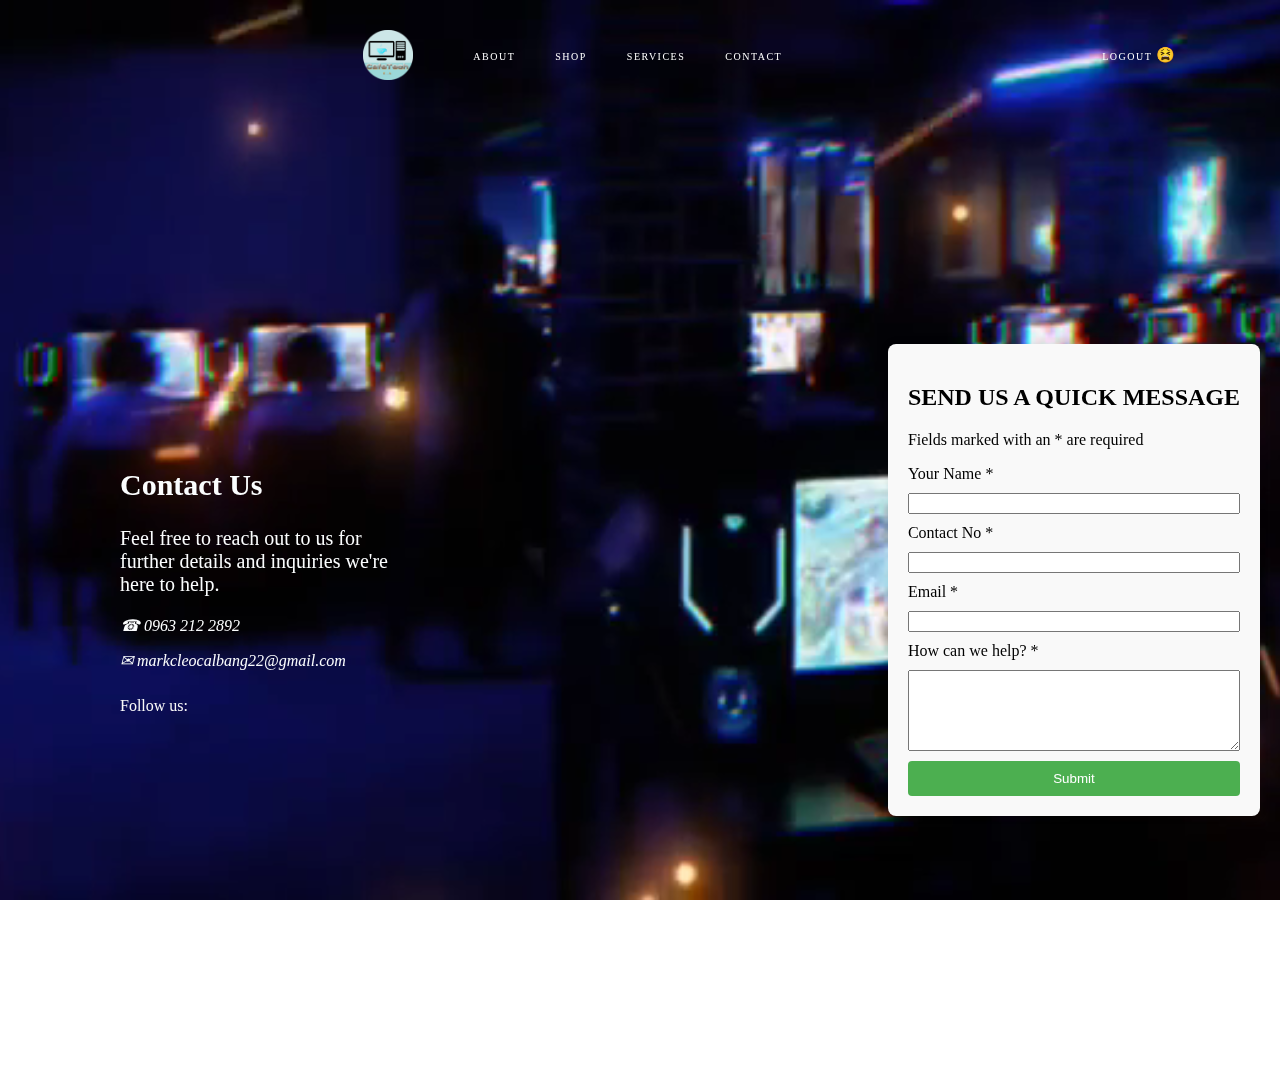
<file: Assets/anotherpage/contact.html>
<!--@authors : MARK CLEO CALBANG
               JOHN RICHARD MEPIEZA
               CLARENCE SIMORAN 
               KARL NOYNAY-->
<!DOCTYPE html>
<html>
<head> 
    <title>CafeTech-ContactUs</title>
  <link rel="shortcut icon" type="img/png/gif" href="../CafeTechLogo.png">
    <link rel="stylesheet" href="../style.css">
<style>
    .form-all {
        display: flex;
        justify-content: flex-end;
        align-items: center;
        height: 100%;
        padding: 20px;
    }

    .form-container {
        max-width: 400px;
        padding: 20px;
        background-color: #f9f9f9;
        border-radius: 8px;
        box-shadow: 0 0 10px rgba(0, 0, 0, 0.1);
    }

    form {
        display: flex;
        flex-direction: column;
    }

    label,input,textarea {
        margin-bottom: 10px;
    }
    button {
        background-color: #4caf50;
        color: white;
        border: none;
        padding: 10px 20px;
        cursor: pointer;
        border-radius: 4px;
    }

    button:hover {
        background-color: #45a049;
    }
    .container {
        display: flex;
        justify-content: space-between;
        align-items: center;
        height: 100vh;
        padding: 20px;
    }

    .contact-info {
        max-width: 300px;
        padding-left: 100px;
    }

    .contact-head{ 
        font-size: 20px;
        margin-bottom: 10px;
        color: #fbfdfe;
    }

    .contact-info address {
        margin-bottom: 20px;
        color: #fbfdfe;
    }

    .contact-info a {
        text-decoration: none;
        color: #333;
    }

    .form-container {
        max-width: 400px;
        padding: 20px;
        background-color: #f9f9f9;
        border-radius: 8px;
    }

   
    .social-media {
        margin-top: 20px;
        color: #f9f9f9;
    }

    .social-icon {
        font-family: "Segoe UI Symbol";
        font-size: 24px;
        text-decoration: none;
        color: #f9f6f6;
        margin-left: 10px;
    }

    .social-icon:hover {
        color: #007bff;
    }
    .smiley{
          font-size: 15px;
        }
</style>
<script src="../../path/to/script.js"></script>
</head>
<body>
    <div class="background">
        <video id="video-background" autoplay loop muted>
        <source src="../background.mp4" type="video/mp4">
        Your browser does not support the video tag.
        </video>
    <div class="content">
    <div id ="linebymiddle">
        <img src="../CafeTechLogo.png"
         alt="CafetechLogo" width="50px" height="50px">
    <div id="menu">
        <ul>
            <li><a href="about.html">ABOUT</a></li>
            <li><a href="Shop.html">SHOP</a></li>
            <li><a href="Services.html">SERVICES</a></li>
            <li><a href="contact.html">CONTACT</a></li>
            <li><a href="../../index.html" id="logout" >LOGOUT <span class="smiley">😫</span></a></li>
        </ul>
    </div>
    </div>
        <div class="container">
        <div class="contact-info">
        <div class="contact-head">              
            <h2>Contact Us</h2>
            <p>Feel free to reach out to us for further details and inquiries we're here to help.</p>
        </div>
            <address >
                <p>☎ 0963 212 2892</p>
                <p>✉ markcleocalbang22@gmail.com</p>
            </address>
        <div class="social-media">
            <span>Follow us:</span>
            <a href="https://www.facebook.com/groups/785882776629923/?mibextid=oMANbw" target="_blank" class="social-icon"></a>
        </div>

        </div>
            <div class="form-container">
                <h2>SEND US A QUICK MESSAGE</h2>
                <p>Fields marked with an * are required</p>
            <form onsubmit="sent()">
                <label for="name">Your Name *</label>
                <input type="text" id="name" name="name" required>

                <label for="contact">Contact No *</label>
                <input type="tel" id="contact" name="contact" required>

                <label for="email">Email *</label>
                <input type="email" id="email" name="email" required>

                <label for="message">How can we help? *</label>
                <textarea id="message" name="message" rows="5" required></textarea>

                <button type="submit" >Submit</button>
            </form>
        </div>
    </div>
    <footer>    
        <p>©2023 CafeTech</p>           
    </footer>
      
</body>
               
</html>
</file>
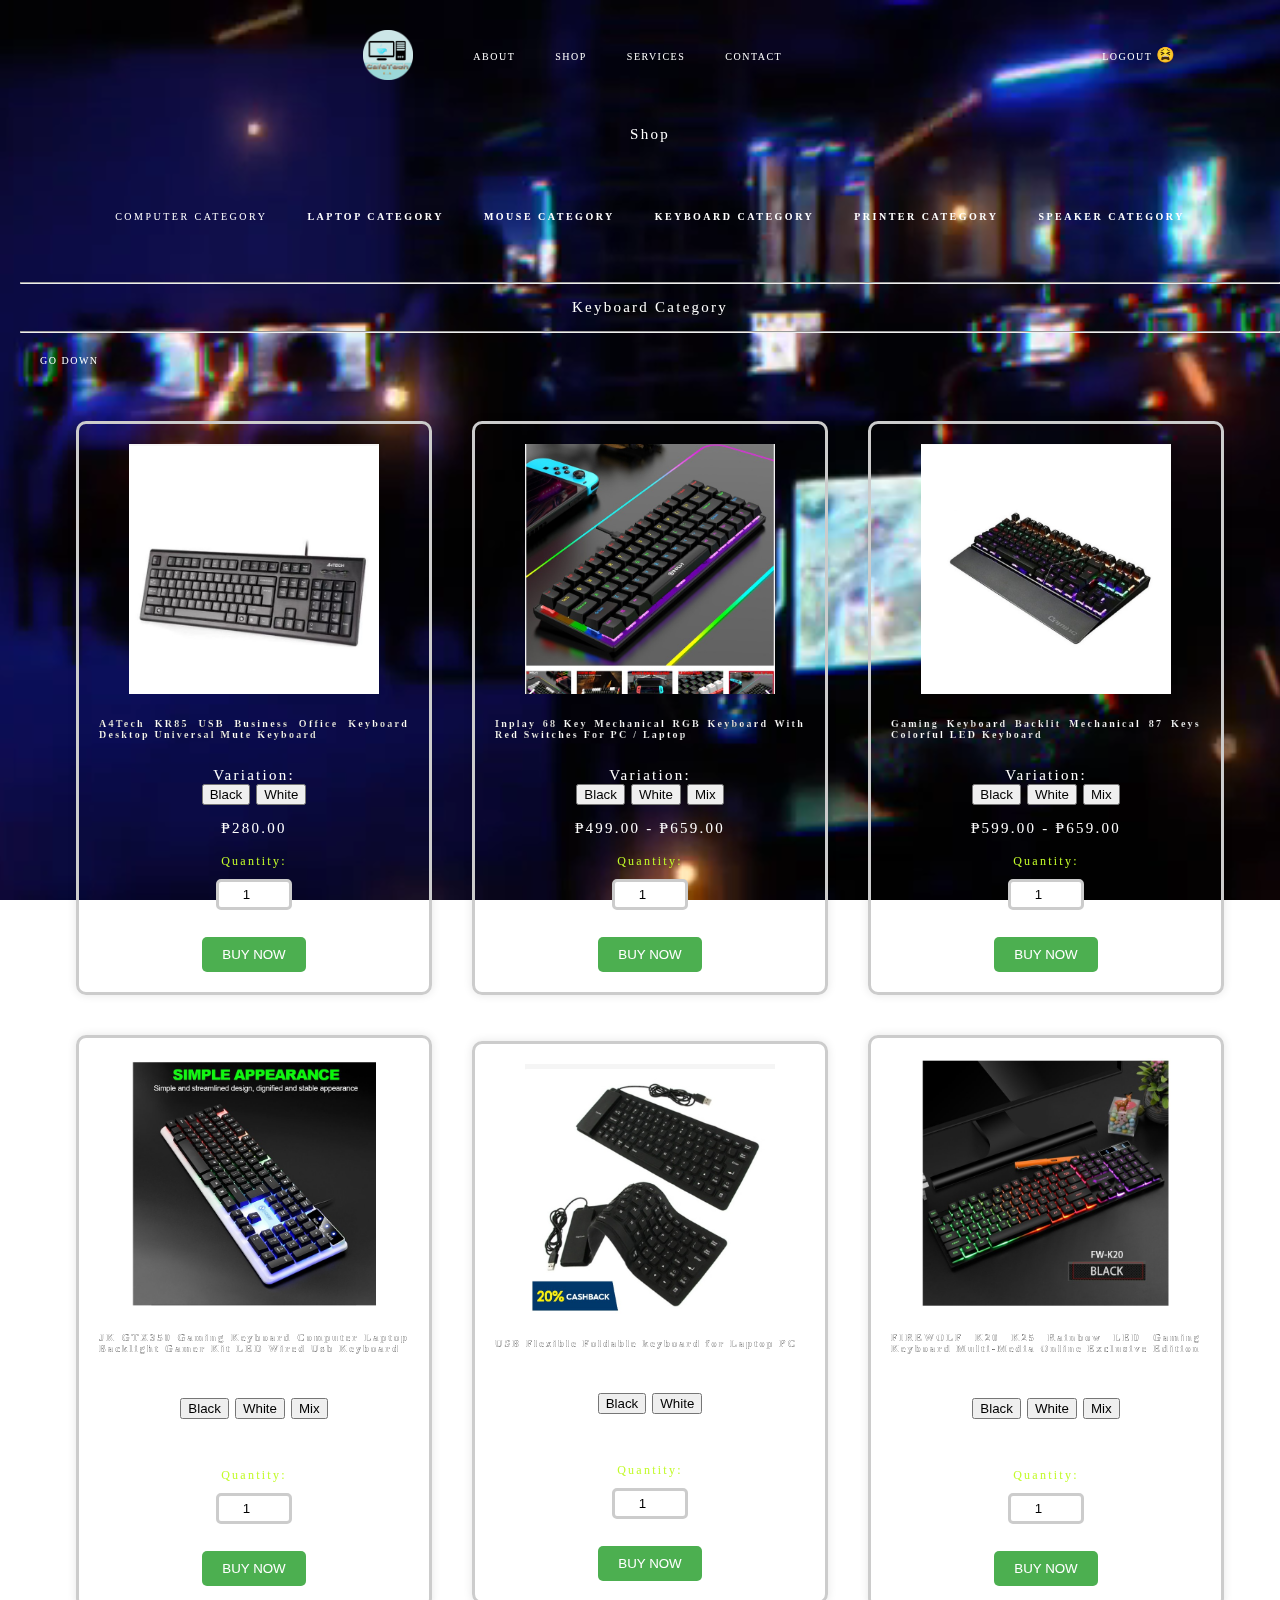
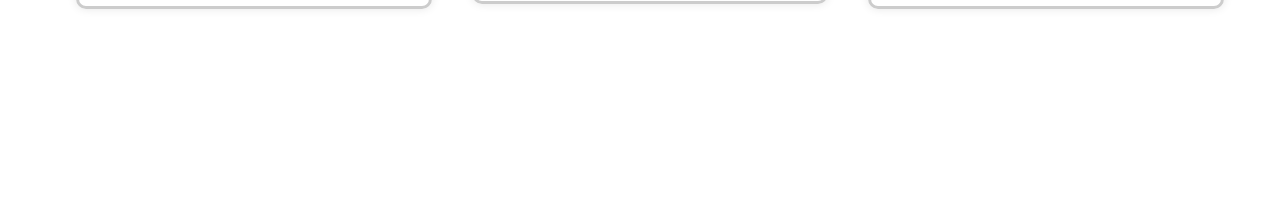
<file: Assets/anotherpage/KeyboardCategory.html>
<!--@authors : MARK CLEO CALBANG
               JOHN RICHARD MEPIEZA
               CLARENCE SIMORAN 
               KARL NOYNAY-->
<!DOCTYPE html>
<html>
<head> 
   <title>CafeTech-Shop</title>
    <link rel="shortcut icon" type="img/png/gif" href="../CafeTechLogo.png">
   <link rel="stylesheet" href="../style.css">
<style>
    .shop-container {
        display: flex;
        flex-wrap: wrap;
        justify-content: center;
        align-items: center;
        padding: 20px;
    }

    .product-box {
        width: 310px;
        height: auto;
        margin: 20px;
        padding: 20px;
        text-align: center;
        border: 3px solid #ccc;
        border-radius: 10px;
        box-shadow: 0 0 10px rgba(0, 0, 0, 0.1);
    }
    .product-box h3{
        font-size: 10px;
        text-align: justify;
        color: #ffffff;
        -webkit-text-stroke: 0.2px #010000;
    }
    .product-box img {
                       width: 250px;
                       height: 250px;
                       object-fit: cover;
                       margin-bottom: 10px;
                   }   
    .smiley{
          font-size: 15px;
        }
    .shop-container a {
        color: #ffffff;
        text-transform: uppercase;
        text-decoration: none;
        letter-spacing: 0.25em;
        display:inline-block;
        padding: 15px 20px;
        position: relative;
        font-size:10px;
        font-family: Georgia, 'Times New Roman', Times, serif;
    } 
    .shop-container a:hover{
        background-color: #63119a ;
    }
    .quantity-input {
        width: 60px;
        padding: 5px;
        margin-top: 10px;
        border: 3px solid #ccc;
        border-radius: 5px;
        text-align: center;
    }
               
    .Buy-btn {
        margin-top: 15px;
        padding: 10px 20px;
        background-color: #4caf50;
        color: white;
        border: none;
        border-radius: 5px;
        cursor: pointer;
    }
               
    .Buy-btn:hover {
        background-color: #45a049;
    }
    .quantitySeller{
        color: #5a5757;
        font-size: 12px;
    }
    .quantitySeller2{
        color: #c3fb2a;
        font-size: 12px;
    }
    .BTNvariation:hover{
        background-color: #c7fd6f;
    }
</style>
<script src="../keyboardProducts/keyboardProducts.js"></script>
</head>
<body>
    <div class="background">
         <video id="video-background" autoplay loop muted>
         <source src="../background.mp4" type="video/mp4">
         Your browser does not support the video tag.
         </video>
    <div class="content">
    <div id ="linebymiddle">
         <img src="../CafeTechLogo.png"
         alt="CafetechLogo" width="50px" height="50px">
    <div id="menu">
    <ul>
        <li><a href="about.html">ABOUT</a></li>
            <li><a href="Shop.html">SHOP</a></li>
            <li><a href="Services.html">SERVICES</a></li>
            <li><a href="contact.html">CONTACT</a></li>
            <li><a href="../../index.html" id="logout" >LOGOUT <span class="smiley">😫</span></a></li>
    </ul>
    </div>
    </div>
    <p id="keyboardBack"></p>
<div class="home">
    <center>
         <p>Shop</p> 
    </center>
    <div class="shop-container">
      
        <a href="Shop.html" >Computer Category</a></h3>
   
        <h3><a href="LaptopCategory.html">Laptop Category</a></h3>

    
        <h3><a href="MouseCategory.html">Mouse Category</a></h3>
   
  
        <h3><a href="KeyboardCategory.html">Keyboard Category</a></h3>
   
    
        <h3><a href="PrinterCategory.html">Printer Category</a></h3>
   
    
        <h3><a href="SpeakerCategory.html">Speaker Category</a></h3>
</div>

<hr>    
   <center>
    <p>Keyboard Category</p>
   </center>
<hr>
<div id = "menu">
    <a href="#keyboardCenter">Go Down</a>
  </div>
    <div class="shop-container">
        <div class="product-box">
            <img src="../keyboardProducts/product1.jpg" alt="Product 1">
            <h3 id="product1-name">A4Tech KR85 USB Business Office Keyboard Desktop Universal Mute Keyboard</h3>
            <br>
            <form>
            <label for="variation">Variation: <br></label>
            <button class="BTNvariation" type="submit" id="variationkeyboard" value="280" onclick="updatePrice('Black','variationkeyboard','product1-price','quantitySellerproduct1','39');return false">Black</button>
            <button class="BTNvariation" type="submit" id="variationkeyboard2" value="280" onclick="updatePrice('White','variationkeyboard2','product1-price','quantitySellerproduct1','41');return false">White</button>
            
            <br>
        <p id="product1-price">₱280.00</p>
        <label for="quantity" class="quantitySeller2" >Quantity:
            <br>
            <input type="number" value="1" class="quantity-input" id="product1">
    </label>
        <p class="quantitySeller" id="quantitySellerproduct1" ></p>
    
        <button class="Buy-btn" onclick="buyNow2('product1','product1-price','quantitySellerproduct1','product1-name');return false" >BUY NOW</button>
    </form>
        </div>
     <!--Product 2-->
        <div class="product-box">
            <img src="../keyboardProducts/product2.jpg" alt="Product 2">
            <h3 id="product2-name">Inplay 68 Key Mechanical RGB Keyboard With Red Switches For PC / Laptop</h3>
            <br>
            <form>
            <label for="variation">Variation: <br></label>
            <button class="BTNvariation" type="submit" id="Blackvar" value="499" onclick="updatePrice('Black','Blackvar','product2-price','quantitySellerproduct2','20');return false">Black</button>
            <button class="BTNvariation" type="submit" id="whitevar" value="499" onclick="updatePrice('White','whitevar','product2-price','quantitySellerproduct2','23');return false">White</button>
            <button class="BTNvariation" type="submit" id="Mixvar" value="659" onclick="updatePrice('Mix','Mixvar','product2-price','quantitySellerproduct2','16');return false">Mix</button>
            
            <p id="product2-price">₱499.00 - ₱659.00 </p>
            <label for="quantity" class="quantitySeller2" >Quantity:
                <br>
                <input type="number" value="1" class="quantity-input" id="product2">
        </label>
            <p class="quantitySeller" id="quantitySellerproduct2" ></p>
        
            <button class="Buy-btn" onclick="buyNow2('product2','product2-price','quantitySellerproduct2','product2-name');return false" >BUY NOW</button>
        </form>
        </div>
        <p id="keyboardCenter"></p>
        <!--Product 3-->
        <div class="product-box">
            <img src="../keyboardProducts/product3.jpg" alt="Product 3">
            <h3 id="product3-name">Gaming Keyboard Backlit Mechanical 87 Keys Colorful LED Keyboard</h3>
            <br>
            <form>
                <label for="variation">Variation: <br></label>
                <button class="BTNvariation" type="submit" id="Blackvar2" value="599" onclick="updatePrice('Black','Blackvar2','product3-price','quantitySellerproduct3','16');return false">Black</button>
                <button class="BTNvariation" type="submit" id="whitevar2" value="599" onclick="updatePrice('White','whitevar2','product3-price','quantitySellerproduct3','18');return false">White</button>
                <button class="BTNvariation" type="submit" id="Mixvar2" value="659" onclick="updatePrice('Mix','Mixvar2','product3-price','quantitySellerproduct3','11');return false">Mix</button>
                
                <p id="product3-price">₱599.00 - ₱659.00 </p>
                <label for="quantity" class="quantitySeller2" >Quantity:
                    <br>
                    <input type="number" value="1" class="quantity-input" id="product3">
            </label>
                <p class="quantitySeller" id="quantitySellerproduct3" ></p>
            
                <button class="Buy-btn" onclick="buyNow2('product3','product3-price','quantitySellerproduct3','product3-name');return false" >BUY NOW</button>
            </form>
        </div>
        <!--Product 4-->
        <div class="product-box">
            <img src="../keyboardProducts/product4.jpg" alt="Product 4">
            <h3 id="product4-name">JK GTX350 Gaming Keyboard Computer Laptop Backlight Gamer Kit LED Wired Usb Keyboard</h3>
            <br>
            <form>
            <label for="variation">Variation: <br></label>
            <button class="BTNvariation" type="submit" id="Blackvar3" value="299" onclick="updatePrice('Black','Blackvar3','product4-price','quantitySellerproduct4','17');return false">Black</button>
            <button class="BTNvariation" type="submit" id="whitevar3" value="299" onclick="updatePrice('White','whitevar3','product4-price','quantitySellerproduct4','20');return false">White</button>
            <button class="BTNvariation" type="submit" id="Mixvar3" value="359" onclick="updatePrice('Mix','Mixvar3','product4-price','quantitySellerproduct4','15');return false">Mix</button>
            
            <p id="product4-price">₱299.00 - ₱359.00 </p>
            <label for="quantity" class="quantitySeller2" >Quantity:
                <br>
                <input type="number" value="1" class="quantity-input" id="product4">
        </label>
            <p class="quantitySeller" id="quantitySellerproduct4" ></p>
        
            <button class="Buy-btn" onclick="buyNow2('product4','product4-price','quantitySellerproduct4','product4-name');return false" >BUY NOW</button>
        </form>
        </div>
        <!--Product 5 -->
        <div class="product-box">
            <img src="../keyboardProducts/product5.jpg" alt="Product 5">
            <h3 id="product5-name">USB Flexible Foldable keyboard for Laptop PC</h3>
            <br>
            <form>
                <label for="variation">Variation: <br></label>
                <button class="BTNvariation" type="submit" id="Blackvar4" value="160" onclick="updatePrice('Black','Blackvar4','product5-price','quantitySellerproduct5','25');return false">Black</button>
                <button class="BTNvariation" type="submit" id="whitevar4" value="160" onclick="updatePrice('White','whitevar4','product5-price','quantitySellerproduct5','30');return false">White</button>
                
                <p id="product5-price">₱160.00 </p>
                <label for="quantity" class="quantitySeller2" >Quantity:
                    <br>
                    <input type="number" value="1" class="quantity-input" id="product5">
            </label>
                <p class="quantitySeller" id="quantitySellerproduct5" ></p>
            
                <button class="Buy-btn" onclick="buyNow2('product5','product5-price','quantitySellerproduct5','product5-name');return false" >BUY NOW</button>
            </form>
        </div>
        <!--Product 6 -->
        <div class="product-box">
            <img src="../keyboardProducts/product6.jpg" alt="Product 6">
            <h3 id="product6-name">FIREWOLF K20 K25 Rainbow LED Gaming Keyboard Multi-Media Online Exclusive Edition</h3>
            <br>
            <form>
                <label for="variation">Variation: <br></label>
                <button class="BTNvariation" type="submit" id="Blackvar5" value="259" onclick="updatePrice('Black','Blackvar5','product6-price','quantitySellerproduct6','12');return false">Black</button>
                <button class="BTNvariation" type="submit" id="whitevar5" value="259" onclick="updatePrice('White','whitevar5','product6-price','quantitySellerproduct6','13');return false">White</button>
                <button class="BTNvariation" type="submit" id="Mixvar5" value="300" onclick="updatePrice('Mix','Mixvar5','product6-price','quantitySellerproduct6','9');return false">Mix</button>

                <p id="product6-price">₱259.00 - ₱300.00  </p>
                <label for="quantity" class="quantitySeller2" >Quantity:
                    <br>
                    <input type="number" value="1" class="quantity-input" id="product6">
            </label>
                <p class="quantitySeller" id="quantitySellerproduct6" ></p>
            
                <button class="Buy-btn" onclick="buyNow2('product6','product6-price','quantitySellerproduct6','product6-name');return false" >BUY NOW</button>
            </form>
        </div>
    </div>
    <div id = "menu">
        <a href="#keyboardBack">Go to Top</a>
     </div>
    <center>
        <p>BUY NOW !!</p>
    </center>
    <footer>  
    <br>
    <br>
        <p>©2023 CafeTech</p>
                
    </footer>
        </div>    
    </div>
</body>
<script>
    
    var selectedVariation = "";
    function updatePrice(variation,buttonid,productprice,quantityseller,quantiNo) {
        selectedVariation = variation; 
        var variationSelect = document.getElementById(buttonid).value;
        priceParagraph = document.getElementById(productprice);
        var quantityParagraph = document.getElementById(quantityseller);
       
    
        var quantity = quantiNo;
    
    priceParagraph.innerHTML = "₱" + variationSelect + ".00";
    quantityParagraph.innerHTML = quantity + " pieces available";
    }

</script>
</html>
</file>
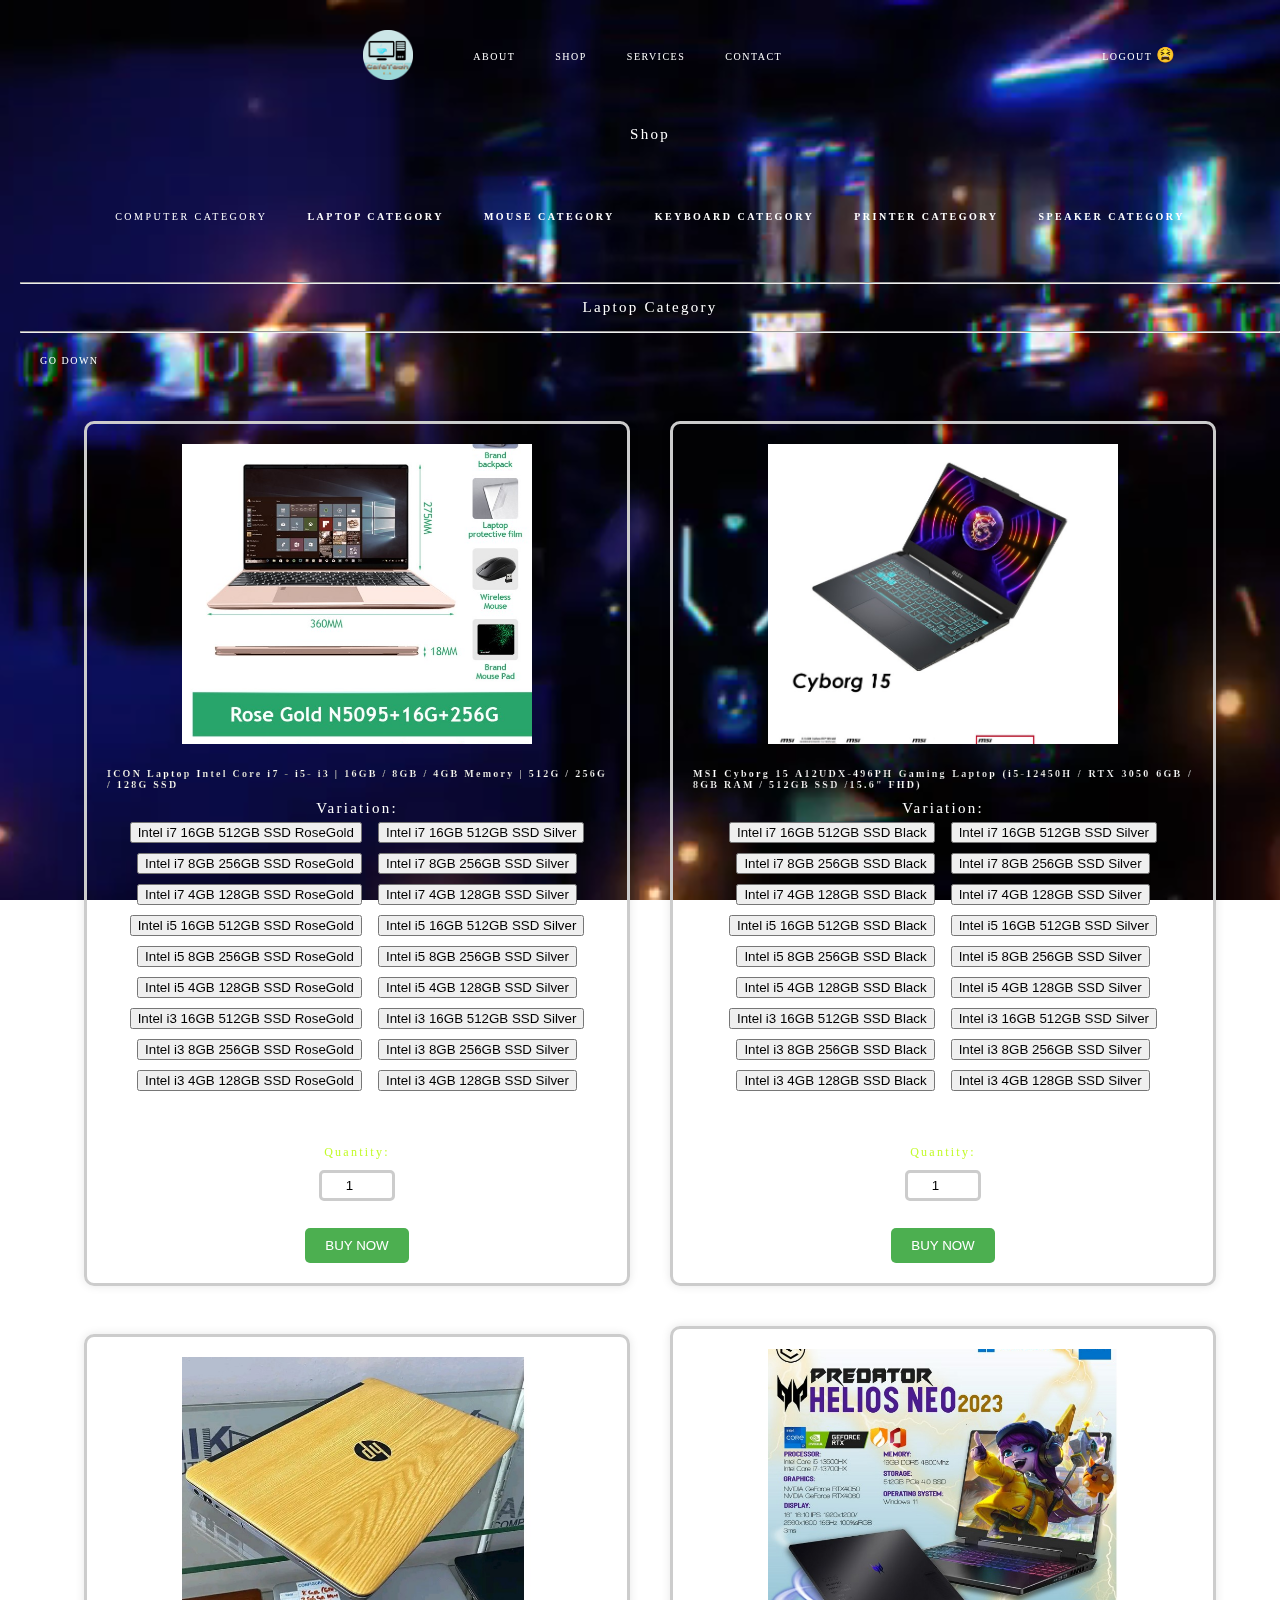
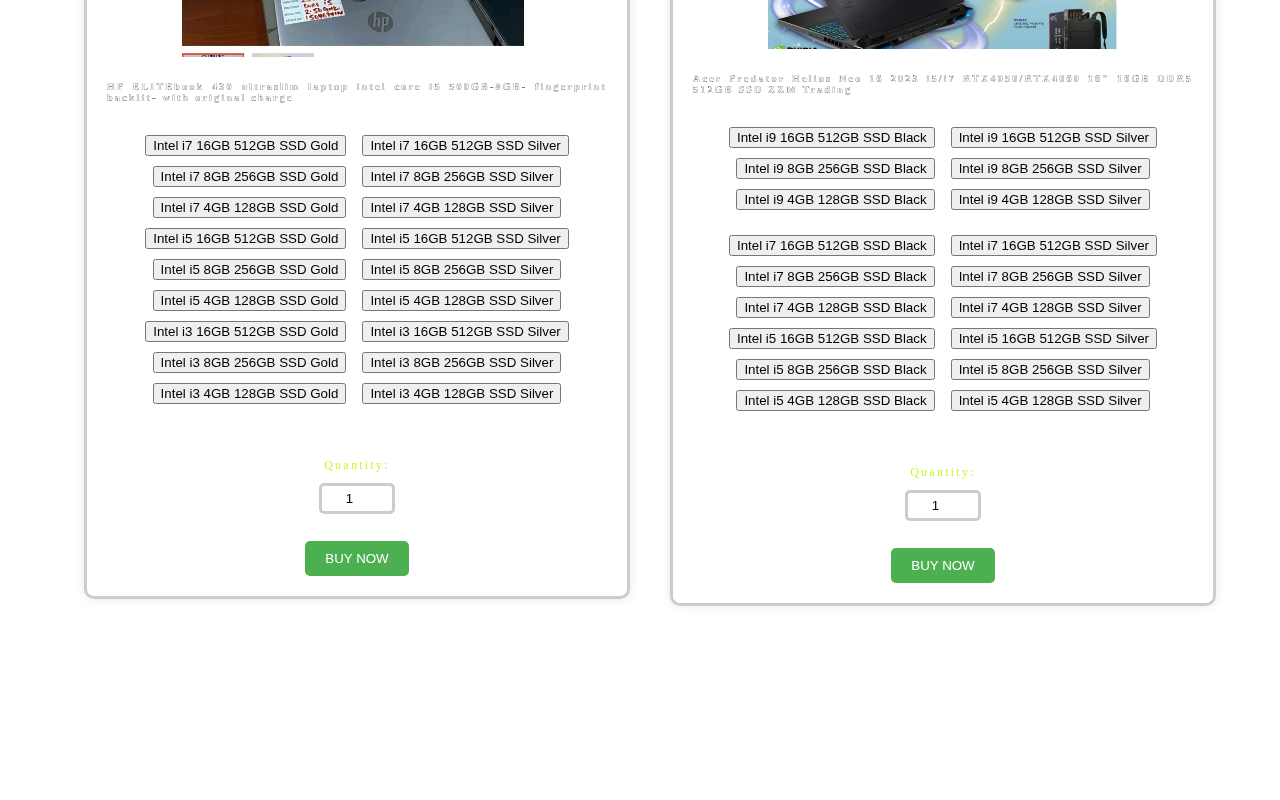
<file: Assets/anotherpage/LaptopCategory.html>
<!--@authors : MARK CLEO CALBANG
               JOHN RICHARD MEPIEZA
               CLARENCE SIMORAN 
               KARL NOYNAY-->
<!DOCTYPE html>
<html>
<head> 
   <title>CafeTech-Shop</title>
  <link rel="shortcut icon" type="img/png/gif" href="../CafeTechLogo.png">
   <link rel="stylesheet" href="../style.css">
   <script src="../laptopProducts/laptopProducts.js"></script>

   
<style>
    .shop-container {
        display: flex;
        flex-wrap: wrap;
        justify-content: center;
        align-items: center;
        padding: 20px;
    }

    .product-box {
        width: 500px;
        height: auto;
        margin: 20px;
        padding: 20px;
        text-align: center;
        border: 3px solid #ccc;
        border-radius: 10px;
        box-shadow: 0 0 10px rgba(0, 0, 0, 0.1);
    }
    .product-box h3{
        font-size: 10px;
        text-align: justify;
        color: #ffffff;
        -webkit-text-stroke: 0.2px #010000;
    }
    .product-box img {
        width: 350px;
        height: 300px;
        object-fit: cover;
        margin-bottom: 10px;
                   }   
    .smiley{
          font-size: 15px;
        }
    .shop-container a {
        color: #ffffff;
        text-transform: uppercase;
        text-decoration: none;
        letter-spacing: 0.25em;
        display:inline-block;
        padding: 15px 20px;
        position: relative;
        font-size:10px;
        font-family: Georgia, 'Times New Roman', Times, serif;
    } 
    .shop-container a:hover{
        background-color: #63119a ;
    }
    .quantity-input {
        width: 60px;
        padding: 5px;
        margin-top: 10px;
        border: 3px solid #ccc;
        border-radius: 5px;
        text-align: center;
    }
               
    .Buy-btn {
        margin-top: 15px;
        padding: 10px 20px;
        background-color: #4caf50;
        color: white;
        border: none;
        border-radius: 5px;
        cursor: pointer;
    }
               
    .Buy-btn:hover {
        background-color: #45a049;
    }    
    .quantitySeller{
        color: #5a5757;
        font-size: 12px;
    }
    .quantitySeller2{
        color: #c3fb2a;
        font-size: 12px;
    }
    .BTNvariation{
        margin:5px;
    }
    .BTNvariation:hover{
        background-color: #c7fd6f;
       
    }
</style>
</head>
<body>
    <div class="background">
         <video id="video-background" autoplay loop muted>
         <source src="../background.mp4" type="video/mp4">
         Your browser does not support the video tag.
         </video>
    <div class="content">
    <div id ="linebymiddle">
         <img src="../CafeTechLogo.png"
         alt="CafetechLogo" width="50px" height="50px">
    <div id="menu">
    <ul>
        <li><a href="about.html">ABOUT</a></li>
            <li><a href="Shop.html">SHOP</a></li>
            <li><a href="Services.html">SERVICES</a></li>
            <li><a href="contact.html">CONTACT</a></li>
            <li><a href="../../index.html" id="logout" >LOGOUT <span class="smiley">😫</span></a></li>
    </ul>
    </div>
    </div>
    <p id="laptopBack"></p>
<div class="home">
    <center>
         <p>Shop</p> 
    </center>
    <div class="shop-container">
      
        <a href="Shop.html" >Computer Category</a></h3>
   
        <h3><a href="LaptopCategory.html">Laptop Category</a></h3>

    
        <h3><a href="MouseCategory.html">Mouse Category</a></h3>
   
  
        <h3><a href="KeyboardCategory.html">Keyboard Category</a></h3>
   
    
        <h3><a href="PrinterCategory.html">Printer Category</a></h3>
   
    
        <h3><a href="SpeakerCategory.html">Speaker Category</a></h3>
</div>
<hr>
   <center>
    <p>Laptop Category</p>
   </center>
<hr>
<div id = "menu">
    <a href="#laptopCenter">Go Down</a>
  </div>
<div class="shop-container"> 
    <div class="product-box">
        <img src="../laptopProducts/product1.jpg"  alt="Product 1">
        <h3 id="product1-name">ICON Laptop Intel Core i7 - i5- i3 | 16GB / 8GB / 4GB Memory | 512G / 256G / 128G SSD</h3>
        <form>  
            <label for="variation">Variation: <br></label>
            <button class="BTNvariation" type="submit" id="inteli7one" value="28,299" onclick="updatePrice('Intel i7 16GB 512GB SSD RoseGold','inteli7one','product1-price','quantitySellerproduct1','5');return false">Intel i7 16GB 512GB SSD RoseGold</button>
            <button class="BTNvariation" type="submit" id="inteli7one1" value="28,199" onclick="updatePrice('Intel i7 16GB 512GB SSD Silver','inteli7one1','product1-price','quantitySellerproduct1','5');return false">Intel i7 16GB 512GB SSD Silver</button>
            <button class="BTNvariation" type="submit" id="inteli7two" value="27,599" onclick="updatePrice('Intel i7 8GB 256GB SSD RoseGold','inteli7two','product1-price','quantitySellerproduct1','9');return false">Intel i7 8GB 256GB SSD RoseGold</button>
            <button class="BTNvariation" type="submit" id="inteli7two1" value="27,359" onclick="updatePrice('Intel i7 8GB 256GB SSD Silver','inteli7two1','product1-price','quantitySellerproduct1','9');return false">Intel i7 8GB 256GB SSD Silver</button>
            <button class="BTNvariation" type="submit" id="inteli7tree" value="26,799" onclick="updatePrice('Intel i7 4GB 128GB SSD RoseGold','inteli7tree','product1-price','quantitySellerproduct1','9');return false">Intel i7 4GB 128GB SSD RoseGold</button>   
            <button class="BTNvariation" type="submit" id="inteli7tree1" value="26,699" onclick="updatePrice('Intel i7 4GB 128GB SSD Silver','inteli7tree1','product1-price','quantitySellerproduct1','9');return false">Intel i7 4GB 128GB SSD Silver</button>          
           <!--Next i5-->
           <button class="BTNvariation" type="submit" id="inteli5one" value="26,299" onclick="updatePrice('Intel i5 16GB 512GB SSD RoseGold','inteli5one','product1-price','quantitySellerproduct1','5');return false">Intel i5 16GB 512GB SSD RoseGold</button>
            <button class="BTNvariation" type="submit" id="inteli5one1" value="25,999" onclick="updatePrice('Intel i5 16GB 512GB SSD Silver','inteli5one1','product1-price','quantitySellerproduct1','10');return false">Intel i5 16GB 512GB SSD Silver</button>
            <button class="BTNvariation" type="submit" id="inteli5two" value="25,899" onclick="updatePrice('Intel i5 8GB 256GB SSD RoseGold','inteli5two','product1-price','quantitySellerproduct1','8');return false">Intel i5 8GB 256GB SSD RoseGold</button>
            <button class="BTNvariation" type="submit" id="inteli5two1" value="25,499" onclick="updatePrice('Intel i5 8GB 256GB SSD Silver','inteli5two1','product1-price','quantitySellerproduct1','7');return false">Intel i5 8GB 256GB SSD Silver</button>
            <button class="BTNvariation" type="submit" id="inteli5tree" value="25,299" onclick="updatePrice('Intel i5 4GB 128GB SSD RoseGold','inteli5tree','product1-price','quantitySellerproduct1','11');return false">Intel i5 4GB 128GB SSD RoseGold</button>   
            <button class="BTNvariation" type="submit" id="inteli5tree1" value="24,999" onclick="updatePrice('Intel i5 4GB 128GB SSD Silver','inteli5tree1','product1-price','quantitySellerproduct1','12');return false">Intel i5 4GB 128GB SSD Silver</button>          
           <!--Next i3-->
           <button class="BTNvariation" type="submit" id="inteli3one" value="24,899" onclick="updatePrice('Intel i3 16GB 512GB SSD RoseGold','inteli3one','product1-price','quantitySellerproduct1','10');return false">Intel i3 16GB 512GB SSD RoseGold</button>
           <button class="BTNvariation" type="submit" id="inteli3one1" value="24,850" onclick="updatePrice('Intel i3 16GB 512GB SSD Silver','inteli3one1','product1-price','quantitySellerproduct1','9');return false">Intel i3 16GB 512GB SSD Silver</button>
           <button class="BTNvariation" type="submit" id="inteli3two" value="24,399" onclick="updatePrice('Intel i3 8GB 256GB SSD RoseGold','inteli3two','product1-price','quantitySellerproduct1','8');return false">Intel i3 8GB 256GB SSD RoseGold</button>
           <button class="BTNvariation" type="submit" id="inteli3two1" value="23,999" onclick="updatePrice('Intel i3 8GB 256GB SSD Silver','inteli3two1','product1-price','quantitySellerproduct1','7');return false">Intel i3 8GB 256GB SSD Silver</button>
           <button class="BTNvariation" type="submit" id="inteli3tree" value="23,899" onclick="updatePrice('Intel i3 4GB 128GB SSD RoseGold','inteli3tree','product1-price','quantitySellerproduct1','11');return false">Intel i3 4GB 128GB SSD RoseGold</button>   
           <button class="BTNvariation" type="submit" id="inteli3tree1" value="23,599" onclick="updatePrice('Intel i3 4GB 128GB SSD Silver','inteli3tree1','product1-price','quantitySellerproduct1','12');return false">Intel i3 4GB 128GB SSD Silver</button>          
        
           <br>
        <p id="product1-price">₱23,599.00 - ₱28,299.00 </p>
        <label for="quantity" class="quantitySeller2" >Quantity:
            <br>
            <input type="number" value="1" class="quantity-input" id="product1">
    </label>
        <p class="quantitySeller" id="quantitySellerproduct1" ></p>
    
        <button class="Buy-btn" onclick="buyNow2('product1','product1-price','quantitySellerproduct1','product1-name');return false" >BUY NOW</button>
  
    </form>
    </div>
    <div class="product-box">
        <img src="../laptopProducts/product2.jpg" alt="Product 2">
        <h3 id="product2-name">MSI Cyborg 15 A12UDX-496PH Gaming Laptop (i5-12450H / RTX 3050 6GB / 8GB RAM / 512GB SSD /15.6" FHD)</h3>
    <form>
        <label for="variation">Variation: <br></label>
        <button class="BTNvariation" type="submit" id="product2inteli7one" value="59,999" onclick="updatePrice('Intel i7 16GB 512GB SSD Black','product2inteli7one','product2-price','quantitySellerproduct2','12');return false">Intel i7 16GB 512GB SSD Black</button>
        <button class="BTNvariation" type="submit" id="product2inteli7one1" value="59,899" onclick="updatePrice('Intel i7 16GB 512GB SSD Silver','product2inteli7one1','product2-price','quantitySellerproduct2','14');return false">Intel i7 16GB 512GB SSD Silver</button>
        <button class="BTNvariation" type="submit" id="product2inteli7two" value="58,999" onclick="updatePrice('Intel i7 8GB 256GB SSD Black','product2inteli7two','product2-price','quantitySellerproduct2','9');return false">Intel i7 8GB 256GB SSD Black</button>
        <button class="BTNvariation" type="submit" id="product2inteli7two1" value="58,899" onclick="updatePrice('Intel i7 8GB 256GB SSD Silver','product2inteli7two1','product2-price','quantitySellerproduct2','5');return false">Intel i7 8GB 256GB SSD Silver</button>
        <button class="BTNvariation" type="submit" id="product2inteli7tree" value="57,999" onclick="updatePrice('Intel i7 4GB 128GB SSD Black','product2inteli7tree','product2-price','quantitySellerproduct2','9');return false">Intel i7 4GB 128GB SSD Black</button>   
        <button class="BTNvariation" type="submit" id="product2inteli7tree1" value="56,899" onclick="updatePrice('Intel i7 4GB 128GB SSD Silver','product2inteli7tree1','product2-price','quantitySellerproduct2','10');return false">Intel i7 4GB 128GB SSD Silver</button>          
       <!--Next i5-->
       <button class="BTNvariation" type="submit" id="product2inteli5one" value="55,999" onclick="updatePrice('Intel i5 16GB 512GB SSD Black','product2inteli5one','product2-price','quantitySellerproduct2','12');return false">Intel i5 16GB 512GB SSD Black</button>
        <button class="BTNvariation" type="submit" id="product2inteli5one1" value="55,899" onclick="updatePrice('Intel i5 16GB 512GB SSD Silver','product2inteli5one1','product2-price','quantitySellerproduct2','10');return false">Intel i5 16GB 512GB SSD Silver</button>
        <button class="BTNvariation" type="submit" id="product2inteli5two" value="54,999" onclick="updatePrice('Intel i5 8GB 256GB SSD Black','product2inteli5two','product2-price','quantitySellerproduct2','8');return false">Intel i5 8GB 256GB SSD Black</button>
        <button class="BTNvariation" type="submit" id="product2inteli5two1" value="53,899" onclick="updatePrice('Intel i5 8GB 256GB SSD Silver','product2inteli5two1','product2-price','quantitySellerproduct2','7');return false">Intel i5 8GB 256GB SSD Silver</button>
        <button class="BTNvariation" type="submit" id="product2inteli5tree" value="52,999" onclick="updatePrice('Intel i5 4GB 128GB SSD Black','product2inteli5tree','product2-price','quantitySellerproduct2','11');return false">Intel i5 4GB 128GB SSD Black</button>   
        <button class="BTNvariation" type="submit" id="product2inteli5tree1" value="51,899" onclick="updatePrice('Intel i5 4GB 128GB SSD Silver','product2inteli5tree1','product2-price','quantitySellerproduct2','12');return false">Intel i5 4GB 128GB SSD Silver</button>          
       <!--Next i3-->
       <button class="BTNvariation" type="submit" id="product2inteli3one" value="50,999" onclick="updatePrice('Intel i3 16GB 512GB SSD Black','product2inteli3one','product2-price','quantitySellerproduct2','10');return false">Intel i3 16GB 512GB SSD Black</button>
       <button class="BTNvariation" type="submit" id="product2inteli3one1" value="50,899" onclick="updatePrice('Intel i3 16GB 512GB SSD Silver','product2inteli3one1','product2-price','quantitySellerproduct2','9');return false">Intel i3 16GB 512GB SSD Silver</button>
       <button class="BTNvariation" type="submit" id="product2inteli3two" value="49,999" onclick="updatePrice('Intel i3 8GB 256GB SSD Black','product2inteli3two','product2-price','quantitySellerproduct2','8');return false">Intel i3 8GB 256GB SSD Black</button>
       <button class="BTNvariation" type="submit" id="product2inteli3two1" value="49,899" onclick="updatePrice('Intel i3 8GB 256GB SSD Silver','product2inteli3two1','product2-price','quantitySellerproduct2','7');return false">Intel i3 8GB 256GB SSD Silver</button>
       <button class="BTNvariation" type="submit" id="product2inteli3tree" value="48,999" onclick="updatePrice('Intel i3 4GB 128GB SSD Black','product2inteli3tree','product2-price','quantitySellerproduct2','13');return false">Intel i3 4GB 128GB SSD Black</button>   
       <button class="BTNvariation" type="submit" id="product2inteli3tree1" value="47,899" onclick="updatePrice('Intel i3 4GB 128GB SSD Silver','product2inteli3tree1','product2-price','quantitySellerproduct2','14');return false">Intel i3 4GB 128GB SSD Silver</button>          
    
       <br>
    <p id="product2-price">₱47,899.00 - ₱59,999.00 </p>
    <label for="quantity" class="quantitySeller2" >Quantity:
        <br>
        <input type="number" value="1" class="quantity-input" id="product2">
</label>
    <p class="quantitySeller" id="quantitySellerproduct2" ></p>

    <button class="Buy-btn" onclick="buyNow2('product2','product2-price','quantitySellerproduct2','product2-name');return false" >BUY NOW</button>

</form>
    </div>
    <div class="product-box">
        <img src="../laptopProducts/product4.jpg" alt="Product 2">
        <h3 id="product3-name">HP ELITEbook 430 ultraslim laptop intel core i5 500GB-8GB- fingerprint backlit- with original charge</h3>
        <form>
            <label for="variation">Variation: <br></label>
        <button class="BTNvariation" type="submit" id="product3inteli7one" value="27,999" onclick="updatePrice('Intel i7 16GB 512GB SSD Gold','product3inteli7one','product3-price','quantitySellerproduct3','16');return false">Intel i7 16GB 512GB SSD Gold</button>
        <button class="BTNvariation" type="submit" id="product3inteli7one1" value="27,899" onclick="updatePrice('Intel i7 16GB 512GB SSD Silver','product3inteli7one1','product3-price','quantitySellerproduct3','15');return false">Intel i7 16GB 512GB SSD Silver</button>
        <button class="BTNvariation" type="submit" id="product3inteli7two" value="27,799" onclick="updatePrice('Intel i7 8GB 256GB SSD Gold','product3inteli7two','product3-price','quantitySellerproduct3','10');return false">Intel i7 8GB 256GB SSD Gold</button>
        <button class="BTNvariation" type="submit" id="product3inteli7two1" value="27,699" onclick="updatePrice('Intel i7 8GB 256GB SSD Silver','product3inteli7two1','product3-price','quantitySellerproduct3','9');return false">Intel i7 8GB 256GB SSD Silver</button>
        <button class="BTNvariation" type="submit" id="product3inteli7tree" value="27,599" onclick="updatePrice('Intel i7 4GB 128GB SSD Gold','product3inteli7tree','product3-price','quantitySellerproduct3','8');return false">Intel i7 4GB 128GB SSD Gold</button>   
        <button class="BTNvariation" type="submit" id="product3inteli7tree1" value="27,399" onclick="updatePrice('Intel i7 4GB 128GB SSD Silver','product3inteli7tree1','product3-price','quantitySellerproduct3','10');return false">Intel i7 4GB 128GB SSD Silver</button>          
       <!--Next i5-->
       <button class="BTNvariation" type="submit" id="product3inteli5one" value="26,999" onclick="updatePrice('Intel i5 16GB 512GB SSD Gold','product3inteli5one','product3-price','quantitySellerproduct3','20');return false">Intel i5 16GB 512GB SSD Gold</button>
        <button class="BTNvariation" type="submit" id="product3inteli5one1" value="26,899" onclick="updatePrice('Intel i5 16GB 512GB SSD Silver','product3inteli5one1','product3-price','quantitySellerproduct3','18');return false">Intel i5 16GB 512GB SSD Silver</button>
        <button class="BTNvariation" type="submit" id="product3inteli5two" value="26,799" onclick="updatePrice('Intel i5 8GB 256GB SSD Gold','product3inteli5two','product3-price','quantitySellerproduct3','18');return false">Intel i5 8GB 256GB SSD Gold</button>
        <button class="BTNvariation" type="submit" id="product3inteli5two1" value="26,699" onclick="updatePrice('Intel i5 8GB 256GB SSD Silver','product3inteli5two1','product3-price','quantitySellerproduct3','17');return false">Intel i5 8GB 256GB SSD Silver</button>
        <button class="BTNvariation" type="submit" id="product3inteli5tree" value="26,599" onclick="updatePrice('Intel i5 4GB 128GB SSD Gold','product3inteli5tree','product3-price','quantitySellerproduct3','11');return false">Intel i5 4GB 128GB SSD Gold</button>   
        <button class="BTNvariation" type="submit" id="product3inteli5tree1" value="26,399" onclick="updatePrice('Intel i5 4GB 128GB SSD Silver','product3inteli5tree1','product3-price','quantitySellerproduct3','12');return false">Intel i5 4GB 128GB SSD Silver</button>          
       <!--Next i3-->
       <button class="BTNvariation" type="submit" id="product3inteli3one" value="25,999" onclick="updatePrice('Intel i3 16GB 512GB SSD Gold','product3inteli3one','product3-price','quantitySellerproduct3','10');return false">Intel i3 16GB 512GB SSD Gold</button>
       <button class="BTNvariation" type="submit" id="product3inteli3one1" value="25,899" onclick="updatePrice('Intel i3 16GB 512GB SSD Silver','product3inteli3one1','product3-price','quantitySellerproduct3','9');return false">Intel i3 16GB 512GB SSD Silver</button>
       <button class="BTNvariation" type="submit" id="product3inteli3two" value="25,799" onclick="updatePrice('Intel i3 8GB 256GB SSD Gold','product3inteli3two','product3-price','quantitySellerproduct3','8');return false">Intel i3 8GB 256GB SSD Gold</button>
       <button class="BTNvariation" type="submit" id="product3inteli3two1" value="25,699" onclick="updatePrice('Intel i3 8GB 256GB SSD Silver','product3inteli3two1','product3-price','quantitySellerproduct3','7');return false">Intel i3 8GB 256GB SSD Silver</button>
       <button class="BTNvariation" type="submit" id="product3inteli3tree" value="25,599" onclick="updatePrice('Intel i3 4GB 128GB SSD Gold','product3inteli3tree','product3-price','quantitySellerproduct3','13');return false">Intel i3 4GB 128GB SSD Gold</button>   
       <button class="BTNvariation" type="submit" id="product3inteli3tree1" value="25,399" onclick="updatePrice('Intel i3 4GB 128GB SSD Silver','product3inteli3tree1','product3-price','quantitySellerproduct3','14');return false">Intel i3 4GB 128GB SSD Silver</button>          
    
       <br>
    <p id="product3-price"> ₱25,399.00 - ₱27,999.00 </p>
    <label for="quantity" class="quantitySeller2" >Quantity:
        <br>
        <input type="number" value="1" class="quantity-input" id="product3">
</label>
    <p class="quantitySeller" id="quantitySellerproduct3" ></p>

    <button class="Buy-btn" onclick="buyNow2('product3','product3-price','quantitySellerproduct3','product3-name');return false" >BUY NOW</button>

</form>
    </div>
    <div class="product-box">
        <img src="../laptopProducts/product5.jpg" alt="Product 4">
        <h3 id="product4-name">Acer Predator Helios Neo 16 2023 i5/i7 RTX4050/RTX4060 16" 16GB DDR5 512GB SSD ZZM Trading</h3>
        <form>
            <label for="variation">Variation: <br></label>
            <button class="BTNvariation" type="submit" id="product4inteli9one" value="68,999" onclick="updatePrice('Intel i9 16GB 512GB SSD Black','product4inteli9one','product4-price','quantitySellerproduct4','8');return false">Intel i9 16GB 512GB SSD Black</button>
            <button class="BTNvariation" type="submit" id="product4inteli9one1" value="68,899" onclick="updatePrice('Intel i9 16GB 512GB SSD Silver','product4inteli9one1','product4-price','quantitySellerproduct4','9');return false">Intel i9 16GB 512GB SSD Silver</button>
            <button class="BTNvariation" type="submit" id="product4inteli9two" value="68,799" onclick="updatePrice('Intel i9 8GB 256GB SSD Black','product4inteli9two','product4-price','quantitySellerproduct4','8');return false">Intel i9 8GB 256GB SSD Black</button>
            <button class="BTNvariation" type="submit" id="product4inteli9two1" value="68,699" onclick="updatePrice('Intel i9 8GB 256GB SSD Silver','product4inteli9two1','product4-price','quantitySellerproduct4','7');return false">Intel i9 8GB 256GB SSD Silver</button>
            <button class="BTNvariation" type="submit" id="product4inteli9tree" value="68,599" onclick="updatePrice('Intel i9 4GB 128GB SSD Black','product4inteli9tree','product4-price','quantitySellerproduct4','10');return false">Intel i9 4GB 128GB SSD Black</button>   
            <button class="BTNvariation" type="submit" id="product4inteli9tree1" value="68,299" onclick="updatePrice('Intel i9 4GB 128GB SSD Silver','product4inteli9tree1','product4-price','quantitySellerproduct4','11');return false">Intel i9 4GB 128GB SSD Silver</button>          
           <!--Next i5-->      
             <p id="laptopCenter"></p>
            <button class="BTNvariation" type="submit" id="product4inteli7one" value="67,999" onclick="updatePrice('Intel i7 16GB 512GB SSD Black','product4inteli7one','product4-price','quantitySellerproduct4','12');return false">Intel i7 16GB 512GB SSD Black</button>
            <button class="BTNvariation" type="submit" id="product4inteli7one1" value="67,899" onclick="updatePrice('Intel i7 16GB 512GB SSD Silver','product4inteli7one1','product4-price','quantitySellerproduct4','14');return false">Intel i7 16GB 512GB SSD Silver</button>
            <button class="BTNvariation" type="submit" id="product4inteli7two" value="67,799" onclick="updatePrice('Intel i7 8GB 256GB SSD Black','product4inteli7two','product4-price','quantitySellerproduct4','9');return false">Intel i7 8GB 256GB SSD Black</button>
            <button class="BTNvariation" type="submit" id="product4inteli7two1" value="67,699" onclick="updatePrice('Intel i7 8GB 256GB SSD Silver','product4inteli7two1','product4-price','quantitySellerproduct4','5');return false">Intel i7 8GB 256GB SSD Silver</button>
            <button class="BTNvariation" type="submit" id="product4inteli7tree" value="67,599" onclick="updatePrice('Intel i7 4GB 128GB SSD Black','product4inteli7tree','product4-price','quantitySellerproduct4','9');return false">Intel i7 4GB 128GB SSD Black</button>   
            <button class="BTNvariation" type="submit" id="product4inteli7tree1" value="67,299" onclick="updatePrice('Intel i7 4GB 128GB SSD Silver','product4inteli7tree1','product4-price','quantitySellerproduct4','10');return false">Intel i7 4GB 128GB SSD Silver</button>          
             <!--Next i3-->
            <button class="BTNvariation" type="submit" id="product4inteli5one" value="65,999" onclick="updatePrice('Intel i5 16GB 512GB SSD Black','product4inteli5one','product4-price','quantitySellerproduct4','12');return false">Intel i5 16GB 512GB SSD Black</button>
            <button class="BTNvariation" type="submit" id="product4inteli5one1" value="65,899" onclick="updatePrice('Intel i5 16GB 512GB SSD Silver','product4inteli5one1','product4-price','quantitySellerproduct4','10');return false">Intel i5 16GB 512GB SSD Silver</button>
            <button class="BTNvariation" type="submit" id="product4inteli5two" value="65,799" onclick="updatePrice('Intel i5 8GB 256GB SSD Black','product4inteli5two','product4-price','quantitySellerproduct4','8');return false">Intel i5 8GB 256GB SSD Black</button>
            <button class="BTNvariation" type="submit" id="product4inteli5two1" value="65,599" onclick="updatePrice('Intel i5 8GB 256GB SSD Silver','product4inteli5two1','product4-price','quantitySellerproduct4','7');return false">Intel i5 8GB 256GB SSD Silver</button>
            <button class="BTNvariation" type="submit" id="product4inteli5tree" value="65,499" onclick="updatePrice('Intel i5 4GB 128GB SSD Black','product4inteli5tree','product4-price','quantitySellerproduct4','11');return false">Intel i5 4GB 128GB SSD Black</button>   
            <button class="BTNvariation" type="submit" id="product4inteli5tree1" value="64,999" onclick="updatePrice('Intel i5 4GB 128GB SSD Silver','product4inteli5tree1','product4-price','quantitySellerproduct4','21');return false">Intel i5 4GB 128GB SSD Silver</button>          

         
           <br>
        <p id="product4-price">₱64,999.00 - ₱68,999.00 </p>
        <label for="quantity" class="quantitySeller2" >Quantity:
            <br>
            <input type="number" value="1" class="quantity-input" id="product4">
    </label>
        <p class="quantitySeller" id="quantitySellerproduct4" ></p>
    
        <button class="Buy-btn" onclick="buyNow2('product4','product4-price','quantitySellerproduct4','product4-name');return false" >BUY NOW</button>
    
    </form>
    </div>
    
</div>
<div id = "menu">
    <a href="#laptopBack">Go to Top</a>
 </div>
        <center>
            <p>BUY NOW !!</p>
        </center>
    <footer>  
        <br>
        <br>
            <p>©2023 CafeTech</p>
                    
    </footer>
            </div>    
        </div>
  </body>      
  <script>
  
    var selectedVariation = "";
    function updatePrice(variation,buttonid,productprice,quantityseller,quantiNo) {
        selectedVariation = variation; 
        var variationSelect = document.getElementById(buttonid).value;
        priceParagraph = document.getElementById(productprice);
        var quantityParagraph = document.getElementById(quantityseller);
       
    
        var quantity = quantiNo;
    
    priceParagraph.innerHTML = "₱" + variationSelect + ".00";
    quantityParagraph.innerHTML = quantity + " pieces available";
    }

    
  </script>       
</html>
</file>
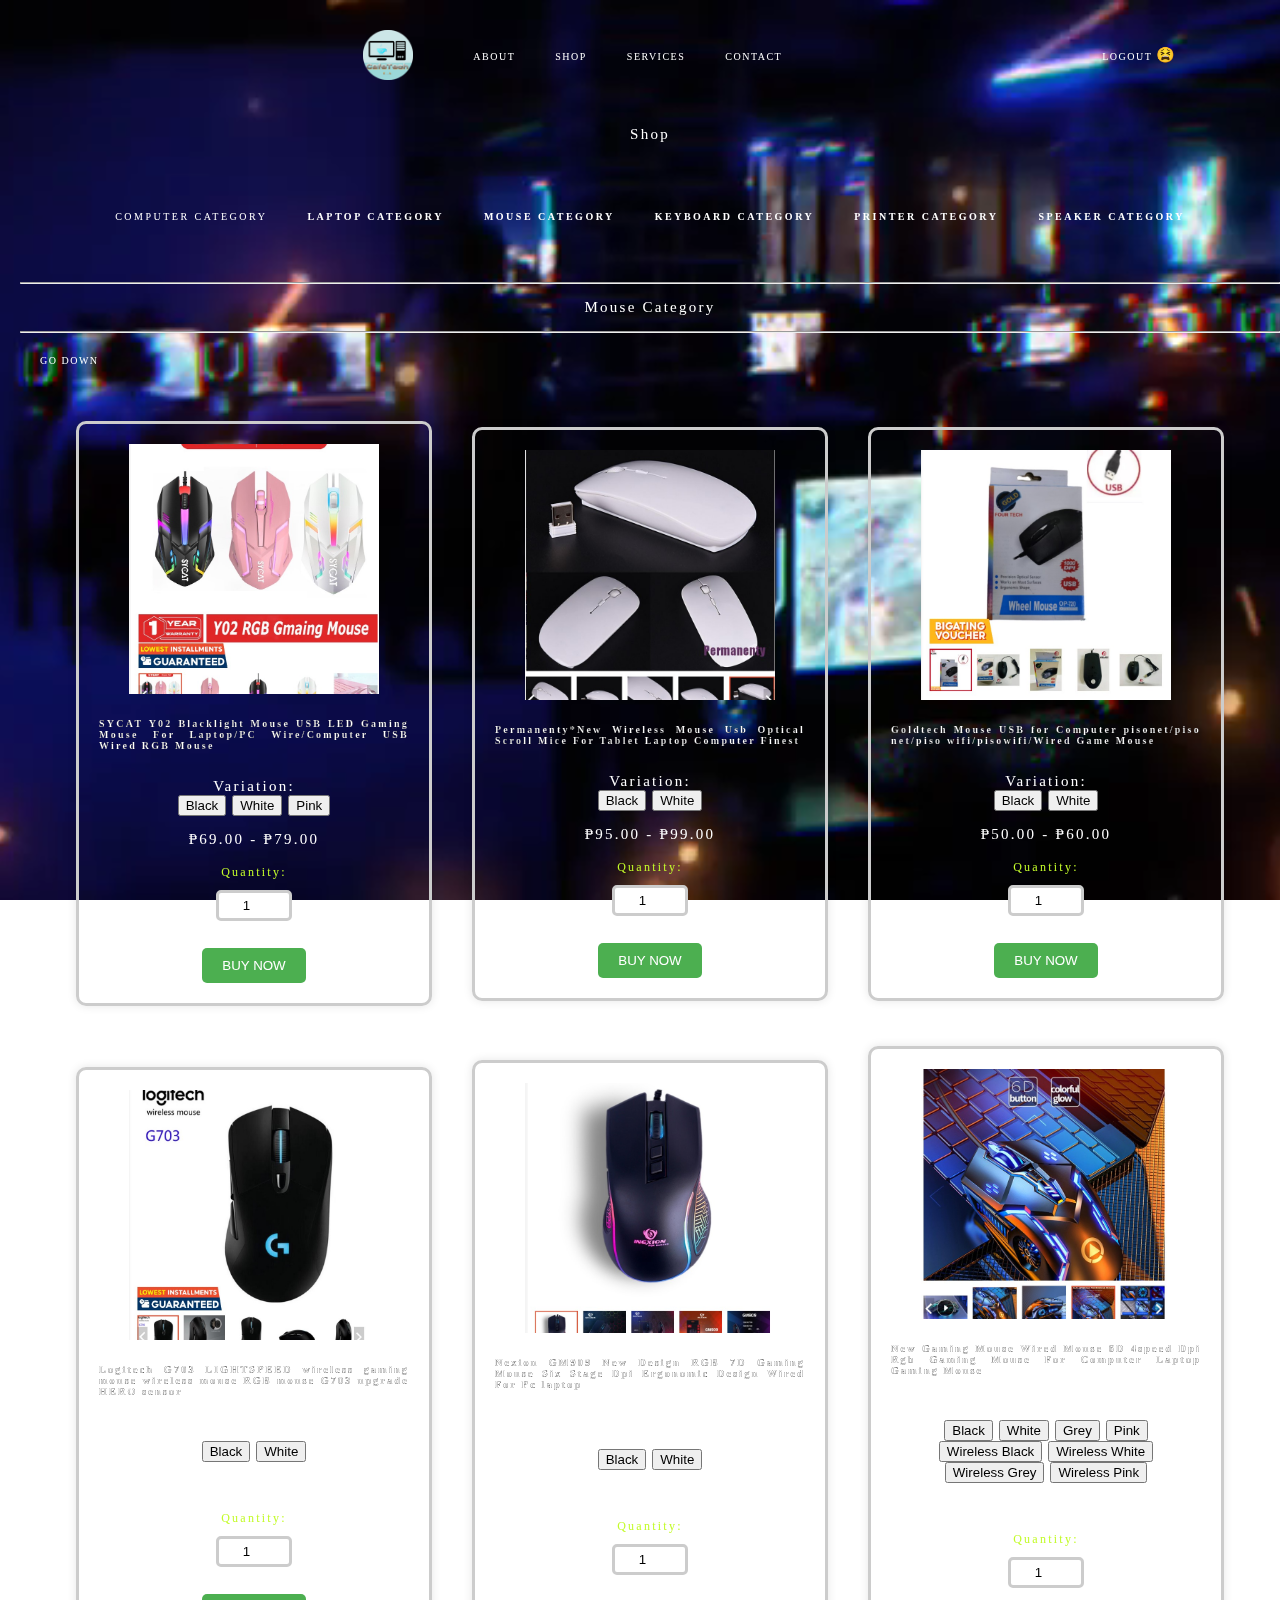
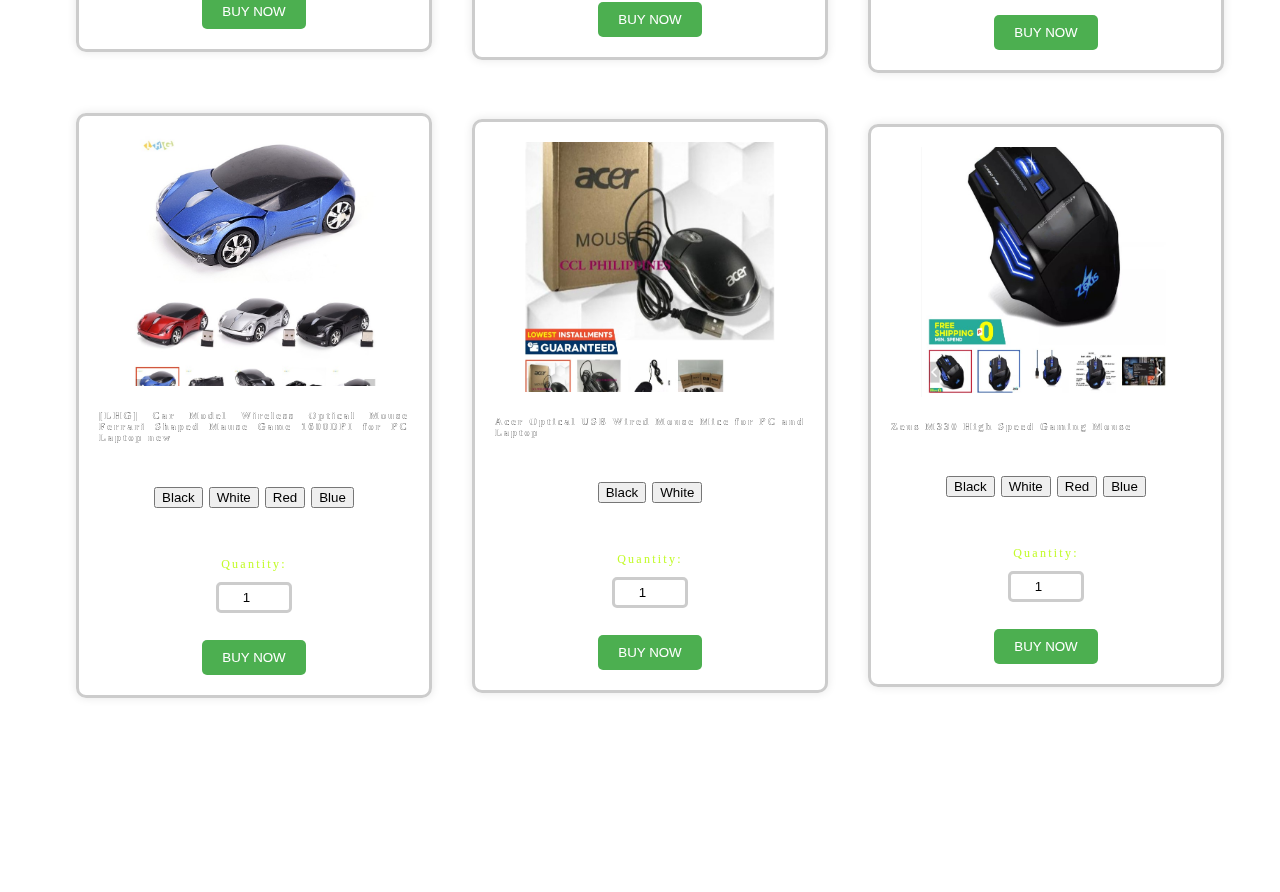
<file: Assets/anotherpage/MouseCategory.html>
<!--@authors : MARK CLEO CALBANG
               JOHN RICHARD MEPIEZA
               CLARENCE SIMORAN 
               KARL NOYNAY-->
<!DOCTYPE html>
<html>
<head> 
   <title>CafeTech-Shop</title>
  <link rel="shortcut icon" type="img/png/gif" href="../CafeTechLogo.png">
   <link rel="stylesheet" href="../style.css">
   <script src="../mouseProducts/mouseProducts.js"></script>

<style>
    .shop-container {
        display: flex;
        flex-wrap: wrap;
        justify-content: center;
        align-items: center;
        padding: 20px;
    }

    .product-box {
        width: 310px;
        height: auto;
        margin: 20px;
        padding: 20px;
        text-align: center;
        border: 3px solid #ccc;
        border-radius: 10px;
        box-shadow: 0 0 10px rgba(0, 0, 0, 0.1);
    }
    .product-box h3{
        font-size: 10px;
        text-align: justify;
        color: #ffffff;
        -webkit-text-stroke: 0.2px #010000;
    }
    .product-box img {
                       width: 250px;
                       height: 250px;
                       object-fit: cover;
                       margin-bottom: 10px;
                   }   
    .smiley{
          font-size: 15px;
        }
    .shop-container a {
        color: #ffffff;
        text-transform: uppercase;
        text-decoration: none;
        letter-spacing: 0.25em;
        display:inline-block;
        padding: 15px 20px;
        position: relative;
        font-size:10px;
        font-family: Georgia, 'Times New Roman', Times, serif;
    } 
    .shop-container a:hover{
        background-color: #63119a ;
    }
    .quantity-input {
        width: 60px;
        padding: 5px;
        margin-top: 10px;
        border: 3px solid #ccc;
        border-radius: 5px;
        text-align: center;
    }
               
    .Buy-btn {
        margin-top: 15px;
        padding: 10px 20px;
        background-color: #4caf50;
        color: white;
        border: none;
        border-radius: 5px;
        cursor: pointer;
    }
               
    .Buy-btn:hover {
        background-color: #45a049;
    }    
    .quantitySeller{
        color: #5a5757;
        font-size: 12px;
    }
    .quantitySeller2{
        color: #c3fb2a;
        font-size: 12px;
    }
    .BTNvariation:hover{
        background-color: #c7fd6f;
    }
</style>
</head>
<body>
    <div class="background">
         <video id="video-background" autoplay loop muted>
         <source src="../background.mp4" type="video/mp4">
         Your browser does not support the video tag.
         </video>
    <div class="content">
    <div id ="linebymiddle">
         <img src="../CafeTechLogo.png"
         alt="CafetechLogo" width="50px" height="50px">
    <div id="menu">
    <ul>
        <li><a href="about.html">ABOUT</a></li>
            <li><a href="Shop.html">SHOP</a></li>
            <li><a href="Services.html">SERVICES</a></li>
            <li><a href="contact.html">CONTACT</a></li>
            <li><a href="../../index.html" id="logout" >LOGOUT <span class="smiley">😫</span></a></li>
    </ul>
    </div>
    </div>
    <p id="MouseBack"></p>
<div class="home">
    <center>
         <p>Shop</p> 
    </center>
    <div class="shop-container">
        
        <a href="Shop.html" >Computer Category</a></h3>
   
        <h3><a href="LaptopCategory.html">Laptop Category</a></h3>

    
        <h3><a href="MouseCategory.html" >Mouse Category</a></h3>
   
  
        <h3><a href="KeyboardCategory.html">Keyboard Category</a></h3>
   
    
        <h3><a href="PrinterCategory.html">Printer Category</a></h3>
   
    
        <h3><a href="SpeakerCategory.html">Speaker Category</a></h3>
</div>
<hr>    
   <center>
    <p>Mouse Category</p>
   </center>
<hr>

<div id = "menu">
  <a href="#MouseCenter">Go Down</a>
</div>
<div class="shop-container"> 
    <div class="product-box">
        <img src="../mouseProducts/product1.jpg" alt="Product 1">
        <h3 id="product1-name">SYCAT Y02 Blacklight Mouse USB LED Gaming Mouse For Laptop/PC Wire/Computer USB Wired RGB Mouse</h3>
        <br>
        <form>
            <label for="variation">Variation: <br></label>
            <button class="BTNvariation" type="submit" id="black1" value="69" onclick="updatePrice('Black','black1','product1-price','quantitySellerproduct1','25');return false">Black</button>
            <button class="BTNvariation" type="submit" id="white1" value="69" onclick="updatePrice('White','white1','product1-price','quantitySellerproduct1','30');return false">White</button>
            <button class="BTNvariation" type="submit" id="pink1" value="79" onclick="updatePrice('Pink','pink1','product1-price','quantitySellerproduct1','22');return false">Pink</button>

            <br>
        <p id="product1-price">₱69.00 - ₱79.00  </p>
        <label for="quantity" class="quantitySeller2" >Quantity:
            <br>
            <input type="number" value="1" class="quantity-input" id="product1">
    </label>
        <p class="quantitySeller" id="quantitySellerproduct1" ></p>
    
        <button class="Buy-btn" onclick="buyNow2('product1','product1-price','quantitySellerproduct1','product1-name');return false" >BUY NOW</button>
    </form>
    </div>
    <div class="product-box">
        <img src="../mouseProducts/product2.jpg" alt="Product 2">
        <h3 id="product2-name">Permanenty*New Wireless Mouse Usb Optical Scroll Mice For Tablet Laptop Computer Finest</h3>
        <br>
        <form>
            <label for="variation">Variation: <br></label>
            <button class="BTNvariation" type="submit" id="black2" value="95" onclick="updatePrice('Black','black2','product2-price','quantitySellerproduct2','25');return false">Black</button>
            <button class="BTNvariation" type="submit" id="white2" value="99" onclick="updatePrice('White','white2','product2-price','quantitySellerproduct2','30');return false">White</button>

            <br>
        <p id="product2-price">₱95.00 - ₱99.00 </p>
        <label for="quantity" class="quantitySeller2" >Quantity:
            <br>
            <input type="number" value="1" class="quantity-input" id="product2">
    </label>
        <p class="quantitySeller" id="quantitySellerproduct2" ></p>
    
        <button class="Buy-btn" onclick="buyNow2('product2','product2-price','quantitySellerproduct2','product2-name');return false" >BUY NOW</button>
    </form>
        </div>
    <div class="product-box">
        <img src="../mouseProducts/product3.jpg" alt="Product 3">
        <h3 id="product3-name">Goldtech Mouse USB for Computer pisonet/piso net/piso wifi/pisowifi/Wired Game Mouse</h3>
        <br>
        <form>
            <label for="variation">Variation: <br></label>
            <button class="BTNvariation" type="submit" id="black3" value="50" onclick="updatePrice('Black','black3','product3-price','quantitySellerproduct3','35');return false">Black</button>
            <button class="BTNvariation" type="submit" id="white3" value="60" onclick="updatePrice('White','white3','product3-price','quantitySellerproduct3','40');return false">White</button>

            <br>
        <p id="product3-price">₱50.00 - ₱60.00 </p>
        <label for="quantity" class="quantitySeller2" >Quantity:
            <br>
            <input type="number" value="1" class="quantity-input" id="product3">
    </label>
        <p class="quantitySeller" id="quantitySellerproduct3" ></p>
    
        <button class="Buy-btn" onclick="buyNow2('product3','product3-price','quantitySellerproduct3','product3-name');return false" >BUY NOW</button>
    </form>
        </div>
        <div class="product-box">
            <img src="../mouseProducts/product4.jpg" alt="Product 4">
            <h3 id="product4-name">Logitech G703 LIGHTSPEED wireless gaming mouse wireless mouse RGB mouse G703 upgrade HERO sensor</h3>
            <br>
            <form>
                <label for="variation">Variation: <br></label>
                <button class="BTNvariation" type="submit" id="black4" value="499" onclick="updatePrice('Black','black4','product4-price','quantitySellerproduct4','15');return false">Black</button>
                <button class="BTNvariation" type="submit" id="white4" value="510" onclick="updatePrice('White','white4','product4-price','quantitySellerproduct4','18');return false">White</button>
    
                <br>
            <p id="product4-price">₱499.00 - ₱510.00 </p>
            <label for="quantity" class="quantitySeller2" >Quantity:
                <br>
                <input type="number" value="1" class="quantity-input" id="product4">
        </label>
            <p class="quantitySeller" id="quantitySellerproduct4" ></p>
        
            <button class="Buy-btn" onclick="buyNow2('product4','product4-price','quantitySellerproduct4','product4-name');return false" >BUY NOW</button>
        </form>
            </div>
            <div class="product-box">
                <img src="../mouseProducts/product5.jpg" alt="Product 5">
                <h3 id="product5-name">Nexion GM909 New Design RGB 7D Gaming Mouse Six Stage Dpi Ergonomic Design Wired For Pc laptop</h3>
                <br>
                <form>
                    <p id="MouseCenter"></p>
                    <form>
                        <label for="variation">Variation: <br></label>
                        <button class="BTNvariation" type="submit" id="black5" value="399" onclick="updatePrice('Black','black5','product5-price','quantitySellerproduct5','11');return false">Black</button>
                        <button class="BTNvariation" type="submit" id="white5" value="406" onclick="updatePrice('White','white5','product5-price','quantitySellerproduct5','13');return false">White</button>
            
                        <br>
                    <p id="product5-price">₱399.00 - ₱405.00 </p>
                    <label for="quantity" class="quantitySeller2" >Quantity:
                        <br>
                        <input type="number" value="1" class="quantity-input" id="product5">
                </label>
                    <p class="quantitySeller" id="quantitySellerproduct5" ></p>
                
                    <button class="Buy-btn" onclick="buyNow2('product5','product5-price','quantitySellerproduct5','product5-name');return false" >BUY NOW</button>
                </form>
                </div>
        <div class="product-box">
                <img src="../mouseProducts/product6.jpg" alt="Product 6">
                <h3 id="product6-name">New Gaming Mouse Wired Mouse 6D 4speed Dpi Rgb Gaming Mouse For Computer Laptop Gaming Mouse</h3>
                <br>
                <form>
                 
                        <label for="variation">Variation: <br></label>
                        <button class="BTNvariation" type="submit" id="black6" value="159" onclick="updatePrice('Black','black6','product6-price','quantitySellerproduct6','11');return false">Black</button>
                        <button class="BTNvariation" type="submit" id="white6" value="169" onclick="updatePrice('White','white6','product6-price','quantitySellerproduct6','13');return false">White</button>
                        <button class="BTNvariation" type="submit" id="Grey6" value="179" onclick="updatePrice('Grey','Grey6','product6-price','quantitySellerproduct6','14');return false">Grey</button>
                        <button class="BTNvariation" type="submit" id="Pink6" value="189" onclick="updatePrice('Pink','Pink6','product6-price','quantitySellerproduct6','16');return false">Pink</button>
                        <button class="BTNvariation" type="submit" id="wirelessblack6" value="200" onclick="updatePrice('Wireless Black','wirelessblack6','product6-price','quantitySellerproduct6','10');return false">Wireless Black</button>
                        <button class="BTNvariation" type="submit" id="wirelesswhite6" value="220" onclick="updatePrice('Wireless White','wirelesswhite6','product6-price','quantitySellerproduct6','11');return false">Wireless White</button>
                        <button class="BTNvariation" type="submit" id="wirelessGrey6" value="230" onclick="updatePrice('Wireless Grey','wirelessGrey6','product6-price','quantitySellerproduct6','9');return false">Wireless Grey</button>
                        <button class="BTNvariation" type="submit" id="wirelessPink6" value="250" onclick="updatePrice('Wireless Pink','wirelessPink6','product6-price','quantitySellerproduct6','9');return false">Wireless Pink</button>

                        <br>
                    <p id="product6-price">₱159.00 - ₱250.00 </p>
                    <label for="quantity" class="quantitySeller2" >Quantity:
                        <br>
                        <input type="number" value="1" class="quantity-input" id="product6">
                </label>
                    <p class="quantitySeller" id="quantitySellerproduct6" ></p>
                
                    <button class="Buy-btn" onclick="buyNow2('product6','product6-price','quantitySellerproduct6','product6-name');return false" >BUY NOW</button>
                </form>
                </div>
                <div class="product-box">
                    <img src="../mouseProducts/product7.jpg" alt="Product 7">
                    <h3 id="product7-name">[LHG] Car Model Wireless Optical Mouse Ferrari Shaped Mause Game 1600DPI for PC Laptop new</h3>
                    <br>
                    <form>
                        <label for="variation">Variation: <br></label>
                        <button class="BTNvariation" type="submit" id="black7" value="159" onclick="updatePrice('Black','black7','product7-price','quantitySellerproduct7','10');return false">Black</button>
                        <button class="BTNvariation" type="submit" id="white7" value="169" onclick="updatePrice('White','white7','product7-price','quantitySellerproduct7','13');return false">White</button>
                        <button class="BTNvariation" type="submit" id="red7" value="179" onclick="updatePrice('Red','red7','product7-price','quantitySellerproduct7','8');return false">Red</button>
                        <button class="BTNvariation" type="submit" id="blue7" value="189" onclick="updatePrice('Blue','blue7','product7-price','quantitySellerproduct7','10');return false">Blue</button>
                       
                        <br>
                    <p id="product7-price">₱159.00 - ₱250.00 </p>
                    <label for="quantity" class="quantitySeller2" >Quantity:
                        <br>
                        <input type="number" value="1" class="quantity-input" id="product7">
                </label>
                    <p class="quantitySeller" id="quantitySellerproduct7" ></p>
                
                    <button class="Buy-btn" onclick="buyNow2('product7','product7-price','quantitySellerproduct7','product7-name');return false" >BUY NOW</button>
                </form>
                    </div>
                     <div class="product-box">
                    <img src="../mouseProducts/product8.jpg" alt="Product 8">
                    <h3 id="product8-name">Acer Optical USB Wired Mouse Mice for PC and Laptop</h3>
                    <br>
                    <form>
                        <label for="variation">Variation: <br></label>
                        <button class="BTNvariation" type="submit" id="black8" value="80" onclick="updatePrice('Black','black8','product8-price','quantitySellerproduct8','25');return false">Black</button>
                        <button class="BTNvariation" type="submit" id="white8" value="100" onclick="updatePrice('White','white8','product8-price','quantitySellerproduct8','30');return false">White</button>
                       
                        <br>
                    <p id="product8-price">₱80.00 - ₱100.00 </p>
                    <label for="quantity" class="quantitySeller2" >Quantity:
                        <br>
                        <input type="number" value="1" class="quantity-input" id="product8">
                </label>
                    <p class="quantitySeller" id="quantitySellerproduct8" ></p>
                
                    <button class="Buy-btn" onclick="buyNow2('product8','product8-price','quantitySellerproduct8','product8-name');return false" >BUY NOW</button>
                </form>
                    </div> 
            <div class="product-box">
                    <img src="../mouseProducts/product9.jpg" alt="Product 9">
                    <h3 id="product9-name">Zeus M330 High Speed Gaming Mouse</h3>
                    <br>
                    <form>
                        <label for="variation">Variation: <br></label>
                        <button class="BTNvariation" type="submit" id="black9" value="159" onclick="updatePrice('Black','black7','product9-price','quantitySellerproduct9','10');return false">Black</button>
                        <button class="BTNvariation" type="submit" id="white9" value="169" onclick="updatePrice('White','white7','product9-price','quantitySellerproduct9','13');return false">White</button>
                        <button class="BTNvariation" type="submit" id="red9" value="179" onclick="updatePrice('Red','red9','product9-price','quantitySellerproduct9','8');return false">Red</button>
                        <button class="BTNvariation" type="submit" id="blue9" value="189" onclick="updatePrice('Blue','blue9','product9-price','quantitySellerproduct9','10');return false">Blue</button>
                       
                        <br>
                    <p id="product9-price">₱159.00 - ₱250.00 </p>
                    <label for="quantity" class="quantitySeller2" >Quantity:
                        <br>
                        <input type="number" value="1" class="quantity-input" id="product9">
                </label>
                    <p class="quantitySeller" id="quantitySellerproduct9" ></p>
                
                    <button class="Buy-btn" onclick="buyNow2('product9','product9-price','quantitySellerproduct9','product9-name');return false" >BUY NOW</button>
                </form>
                    </div>           

</div>
<div id = "menu">
    <a href="#MouseBack">Go to Top</a>
 </div>
  <center>
            <p>BUY NOW !!</p>
        </center>
    <footer>  
        <br>
        <br>
            <p>©2023 CafeTech</p>
                    
    </footer>
            </div>    
        </div>
</body>
<script>
    
    var selectedVariation = "";
    function updatePrice(variation,buttonid,productprice,quantityseller,quantiNo) {
        selectedVariation = variation; 
        var variationSelect = document.getElementById(buttonid).value;
        priceParagraph = document.getElementById(productprice);
        var quantityParagraph = document.getElementById(quantityseller);
       
    
        var quantity = quantiNo;
    
    priceParagraph.innerHTML = "₱" + variationSelect + ".00";
    quantityParagraph.innerHTML = quantity + " pieces available";
    }

</script>
</html>
</file>
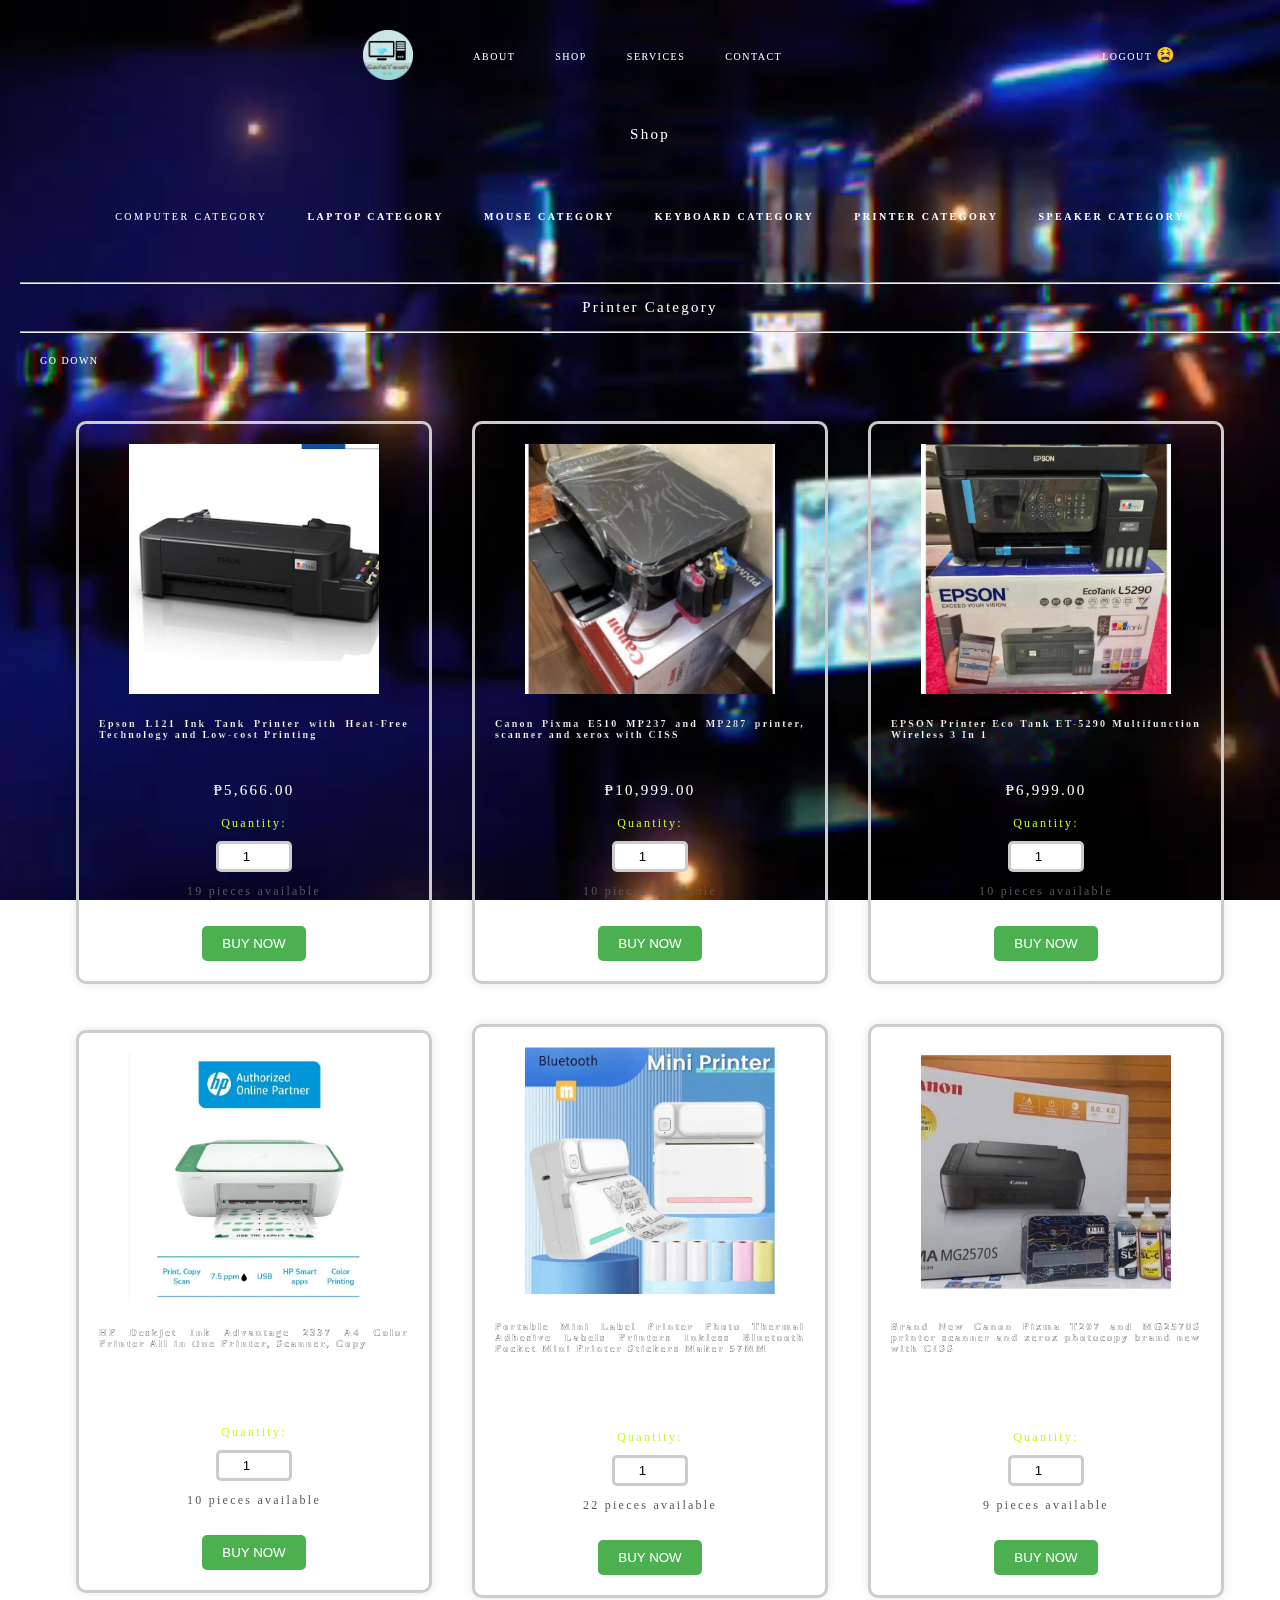
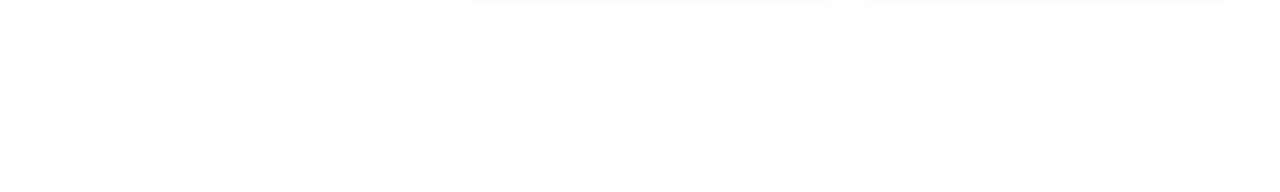
<file: Assets/anotherpage/PrinterCategory.html>
<!--@authors : MARK CLEO CALBANG
               JOHN RICHARD MEPIEZA
               CLARENCE SIMORAN 
               KARL NOYNAY-->
<!DOCTYPE html>
<html>
<head> 
   <title>CafeTech-Shop</title>
  <link rel="shortcut icon" type="img/png/gif" href="../CafeTechLogo.png">
   <link rel="stylesheet" href="../style.css">
<style>
    .shop-container {
        display: flex;
        flex-wrap: wrap;
        justify-content: center;
        align-items: center;
        padding: 20px;
    }

    .product-box {
        width: 310px;
        height: auto;
        margin: 20px;
        padding: 20px;
        text-align: center;
        border: 3px solid #ccc;
        border-radius: 10px;
        box-shadow: 0 0 10px rgba(0, 0, 0, 0.1);
    }
    .product-box h3{
        font-size: 10px;
        text-align: justify;
        color: #ffffff;
        -webkit-text-stroke: 0.2px #010000;
    }
    .product-box img {
                       width: 250px;
                       height: 250px;
                       object-fit: cover;
                       margin-bottom: 10px;
                   }   
    .smiley{
          font-size: 15px;
        }
    .shop-container a {
        color: #ffffff;
        text-transform: uppercase;
        text-decoration: none;
        letter-spacing: 0.25em;
        display:inline-block;
        padding: 15px 20px;
        position: relative;
        font-size:10px;
        font-family: Georgia, 'Times New Roman', Times, serif;
    } 
    .shop-container a:hover{
        background-color: #63119a ;
    }
    .quantity-input {
        width: 60px;
        padding: 5px;
        margin-top: 10px;
        border: 3px solid #ccc;
        border-radius: 5px;
        text-align: center;
    }
               
    .Buy-btn {
        margin-top: 15px;
        padding: 10px 20px;
        background-color: #4caf50;
        color: white;
        border: none;
        border-radius: 5px;
        cursor: pointer;
    }
               
    .Buy-btn:hover {
        background-color: #45a049;
    }    
    .quantitySeller{
        color: #5a5757;
        font-size: 12px;
    }
    .quantitySeller2{
        color: #c3fb2a;
        font-size: 12px;
    }
</style>
<script src="../printerProducts/printerProducts.js"></script>
</head>
<body>
    <div class="background">
         <video id="video-background" autoplay loop muted>
         <source src="../background.mp4" type="video/mp4">
         Your browser does not support the video tag.
         </video>
    <div class="content">
    <div id ="linebymiddle">
         <img src="../CafeTechLogo.png"
         alt="CafetechLogo" width="50px" height="50px">
    <div id="menu">
    <ul>
        <li><a href="about.html">ABOUT</a></li>
            <li><a href="Shop.html">SHOP</a></li>
            <li><a href="Services.html">SERVICES</a></li>
            <li><a href="contact.html">CONTACT</a></li>
            <li><a href="../../index.html" id="logout" >LOGOUT <span class="smiley">😫</span></a></li>
    </ul>
    </div>
    </div>
    <p id="printerBack"></p>
<div class="home">
    <center>
         <p>Shop</p> 
    </center>
    <div class="shop-container">
      
        <a href="Shop.html" >Computer Category</a></h3>
   
        <h3><a href="LaptopCategory.html">Laptop Category</a></h3>

    
        <h3><a href="MouseCategory.html">Mouse Category</a></h3>
   
  
        <h3><a href="KeyboardCategory.html">Keyboard Category</a></h3>
   
    
        <h3><a href="PrinterCategory.html">Printer Category</a></h3>
   
    
        <h3><a href="SpeakerCategory.html">Speaker Category</a></h3>
</div>

<hr>    
   <center>
    <p>Printer Category</p>
   </center>
<hr>
<div id = "menu">
    <a href="#printerCenter">Go Down</a>
  </div>
    <div class="shop-container">
        <div class="product-box">
            <img src="../printerProducts/product1.jpg" alt="Product 1">
            <h3 id="product1-name">Epson L121 Ink Tank Printer with Heat-Free Technology and Low-cost Printing</h3>
            <br>
            <form>
            <p id="product1-price" >₱5,666.00 </p>
            <label for="quantity" class="quantitySeller2" >Quantity:
                <br>
            <input type="number" class="quantity-input" id="product1" value="1"  >
            </label>
            <p class= "quantitySeller" id="quantitySellerproduct1" >19 pieces available</p>
            <button class="Buy-btn" onclick="buyNow('product1','product1-price','quantitySellerproduct1','product1-name');return false">BUY NOW</button>
        </form>
        </div>
     <!--Product 2-->
        <div class="product-box">
            <img src="../printerProducts/product2.jpg" alt="Product 2">
            <h3 id ="product2-name">Canon Pixma E510 MP237 and MP287 printer, scanner and xerox with CISS</h3>
            <br>
            <form>
            <p id="product2-price" >₱10,999.00 </p>
            <label for="quantity" class="quantitySeller2" >Quantity:
                <br>
            <input type="number" class="quantity-input" id="product2" value="1"  >
            </label>
            <p class= "quantitySeller" id="quantitySellerproduct2" >10 pieces available</p>
            <button class="Buy-btn" onclick="buyNow('product2','product2-price','quantitySellerproduct2','product2-name');return false">BUY NOW</button>
        </form>
        </div>
        <p id="printerCenter"></p>
        <!--Product 3-->
        <div class="product-box">
            <img src="../printerProducts/product3.jpg" alt="Product 3">
            <h3 id ="product3-name">EPSON Printer Eco Tank ET-5290 Multifunction Wireless 3 In 1</h3>
            <br>
            <form>
           
            <p id="product3-price">₱6,999.00 </p>
            <label for="quantity" class="quantitySeller2" >Quantity:
                <br>
            <input type="number" class="quantity-input" id="product3" value="1"  >
            </label>
            <p class= "quantitySeller" id="quantitySellerproduct3" >10 pieces available</p>
            <button class="Buy-btn" onclick="buyNow('product3','product3-price','quantitySellerproduct3','product3-name');return false">BUY NOW</button>
        </form>
        </div>
        <!--Product 4-->
        <div class="product-box">
            <img src="../printerProducts/product4.jpg" alt="Product 4">
            <h3 id="product4-name">HP Deskjet Ink Advantage 2337 A4 Color Printer All in One Printer, Scanner, Copy</h3>
            <br>
            <form>
            <p id="product4-price">₱5,999.00 </p>
            <label for="quantity" class="quantitySeller2" >Quantity:
                <br>
            <input type="number" class="quantity-input" id="product4" value="1"  >
            </label>
            <p class= "quantitySeller" id="quantitySellerproduct4" >10 pieces available</p>
            <button class="Buy-btn" onclick="buyNow('product4','product4-price','quantitySellerproduct4','product4-name');return false">BUY NOW</button>
        </form>
        </div>
        <!--Product 5 -->
        <div class="product-box">
            <img src="../printerProducts/product5.jpg" alt="Product 5">
            <h3 id="product5-name">Portable Mini Label Printer Photo Thermal Adhesive Labels Printers Inkless Bluetooth Pocket Mini Printer Stickers Maker 57MM</h3>
            <br>
            <form>
           
            <p id="product5-price">₱599.00 </p>
            <label for="quantity" class="quantitySeller2" >Quantity:
                <br>
            <input type="number" class="quantity-input" id="product5" value="1"  >
            </label>
            <p class= "quantitySeller" id="quantitySellerproduct5" >22 pieces available</p>
            <button class="Buy-btn" onclick="buyNow('product5','product5-price','quantitySellerproduct5','product5-name');return false">BUY NOW</button>
        </form>
        </div>
        <!--Product 6 -->
        <div class="product-box">
            <img src="../printerProducts/product6.jpg" alt="Product 6">
            <h3 id="product6-name">Brand New Canon Pixma T207 and MG2570S printer scanner and xerox photocopy brand new with CISS</h3>
            <br>
            <form>
            <p id="product6-price">₱1,999.00 </p>
            <label for="quantity" class="quantitySeller2" >Quantity:
                <br>
            <input type="number" class="quantity-input" id="product6" value="1"  >
            </label>
            <p class= "quantitySeller" id="quantitySellerproduct6" >9 pieces available</p>
            <button class="Buy-btn" onclick="buyNow('product6','product6-price','quantitySellerproduct6','product6-name');return false">BUY NOW</button>
        </form>
        </div>
    </div>
    <div id = "menu">
        <a href="#printerBack">Go to Top</a>
     </div>
    <center>
        <p>BUY NOW !!</p>
    </center>
    <footer>  
    <br>
    <br>
        <p>©2023 CafeTech</p>
                
    </footer>
        </div>    
    </div>
</body>

</html>
</file>
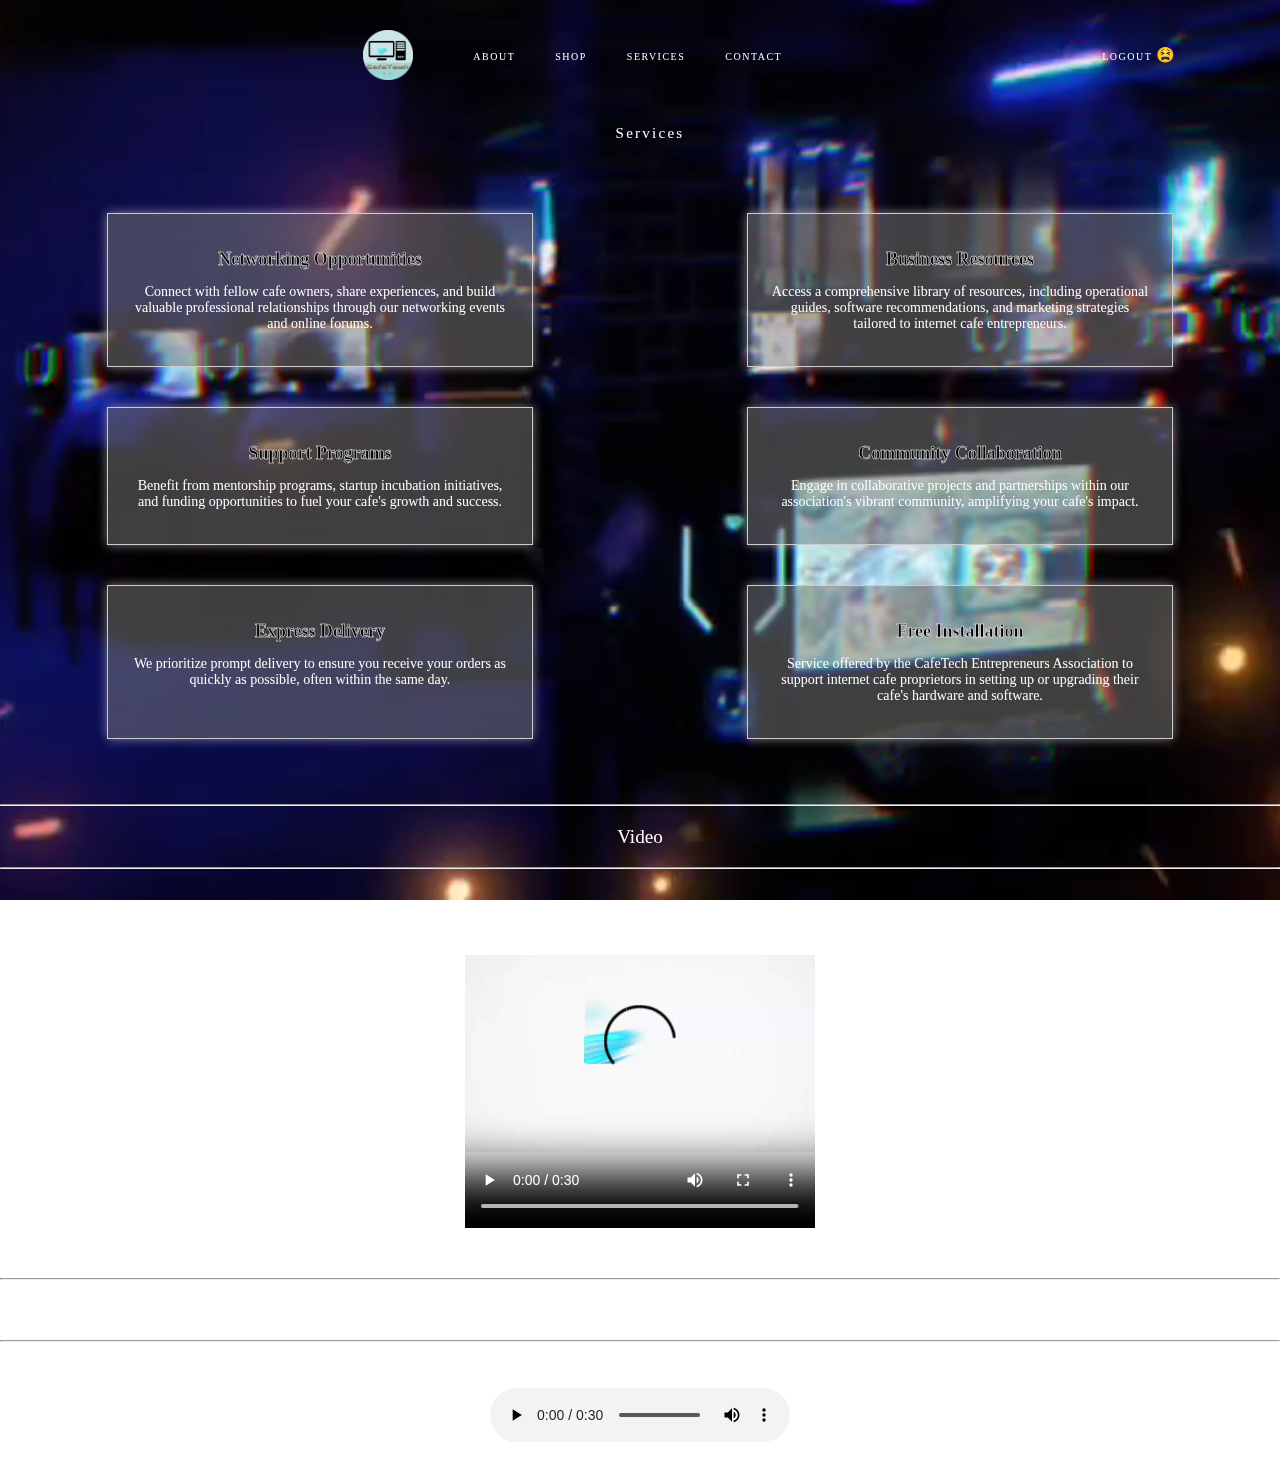
<file: Assets/anotherpage/Services.html>
<!--@authors : MARK CLEO CALBANG
               JOHN RICHARD MEPIEZA
               CLARENCE SIMORAN 
               KARL NOYNAY-->
<!DOCTYPE html>
<html>
<head> 
    <title>CafeTech-Services</title>
  <link rel="shortcut icon" type="img/png/gif" href="../CafeTechLogo.png">
    <link rel="stylesheet" href="../style.css">
<style>
        .services-all {
            display: flex;
            flex-wrap: wrap;
            justify-content: space-around;
        }

        .service-box {
            width: 30%;
            margin: 20px;
            padding: 20px;
            border: 1px solid #cccccc;
            background-color: rgba(123, 124, 122, 0.5);
            box-shadow: 0 0 10px rgba(247, 242, 242, 0.5); 
            text-align: center;
        }
        .service-box h2 {
            font-family: Georgia, 'Times New Roman', Times, serif;
            font-size: 18px;
            -webkit-text-stroke: 0.5px #ffffff;
            margin-bottom: 10px;
        }
        .service-box p {
            font-size: 14px;
            color: #fefefe;
        }       
        .smiley{
          font-size: 15px;
        }
</style>
</head>
<body>
        <div class="background">
            <video id="video-background" autoplay loop muted>
            <source src="../background.mp4" type="video/mp4">
             Your browser does not support the video tag.
            </video>
        <div class="content">
        <div id ="linebymiddle">
            <img src="../CafeTechLogo.png"
            alt="CafetechLogo" width="50px" height="50px">
         <div id="menu">
        <ul>
            <li><a href="about.html">ABOUT</a></li>
            <li><a href="Shop.html">SHOP</a></li>
            <li><a href="Services.html">SERVICES</a></li>
            <li><a href="contact.html">CONTACT</a></li>
            <li><a href="../../index.html" id="logout" >LOGOUT <span class="smiley">😫</span></a></li>
        </ul>
        </div>
        </div>
        <div class="home">
        <center>
            <p>Services</p> 
        </center>
        </div>
        <br>
        <br>
        <div class="services-all">
        <div class="service-box">
            <h2>Networking Opportunities</h2>
            <p>Connect with fellow cafe owners, share experiences, and build valuable professional relationships through our networking events and online forums.</p>
        </div>
        <div class="service-box">
            <h2>Business Resources</h2>
            <p>Access a comprehensive library of resources, including operational guides, software recommendations, and marketing strategies tailored to internet cafe entrepreneurs.</p>
        </div>
        <div class="service-box">
            <h2>Support Programs</h2>
            <p>Benefit from mentorship programs, startup incubation initiatives, and funding opportunities to fuel your cafe's growth and success.</p>
        </div>
        <div class="service-box">
            <h2>Community Collaboration</h2>
            <p>Engage in collaborative projects and partnerships within our association's vibrant community, amplifying your cafe's impact.</p>
        </div>
            <div class="service-box">
            <h2>Express Delivery</h2>
            <p>We prioritize prompt delivery to ensure you receive your orders as quickly as possible, often within the same day.</p>
        </div>
        <div class="service-box">
            <h2>Free Installation</h2>
            <p>Service offered by the CafeTech Entrepreneurs Association to support internet cafe proprietors in setting up or upgrading their cafe's hardware and software.</p>
        </div>
        </div>
        <br>
        <br>
        <div style="color: rgb(255, 255, 255); font-size: larger;">
        <hr> 
        <center>
            <p>Video</p>
        </center>
        <hr>
        </div> 
        <div >
        <center>
            <video width="350px" height="350px" controls>
            <source src="../SERVICES.mp4" type="video/mp4">
            Your browser does not support the video tag.
        </center>
            </video>
            <br>
            <br>
        <div style="color: rgb(255, 255, 255); font-size: larger;">
        <hr> 
        <center>
            <p>Audio</p>
        </center>
        <hr>
        </div> 
        <div>
        <br>
        <br>
        <center>
            <audio controls>
            <source src="../SERVICES.mp3" type="audio/mpeg">
            Your browser does not support the video tag.
        </center>
            </video>
        </div>
        </div>
        <footer>  
             <p>©2023 CafeTech</p>
                    
        </footer>
        </div>    
        </div>
</body>
</html>
</file>
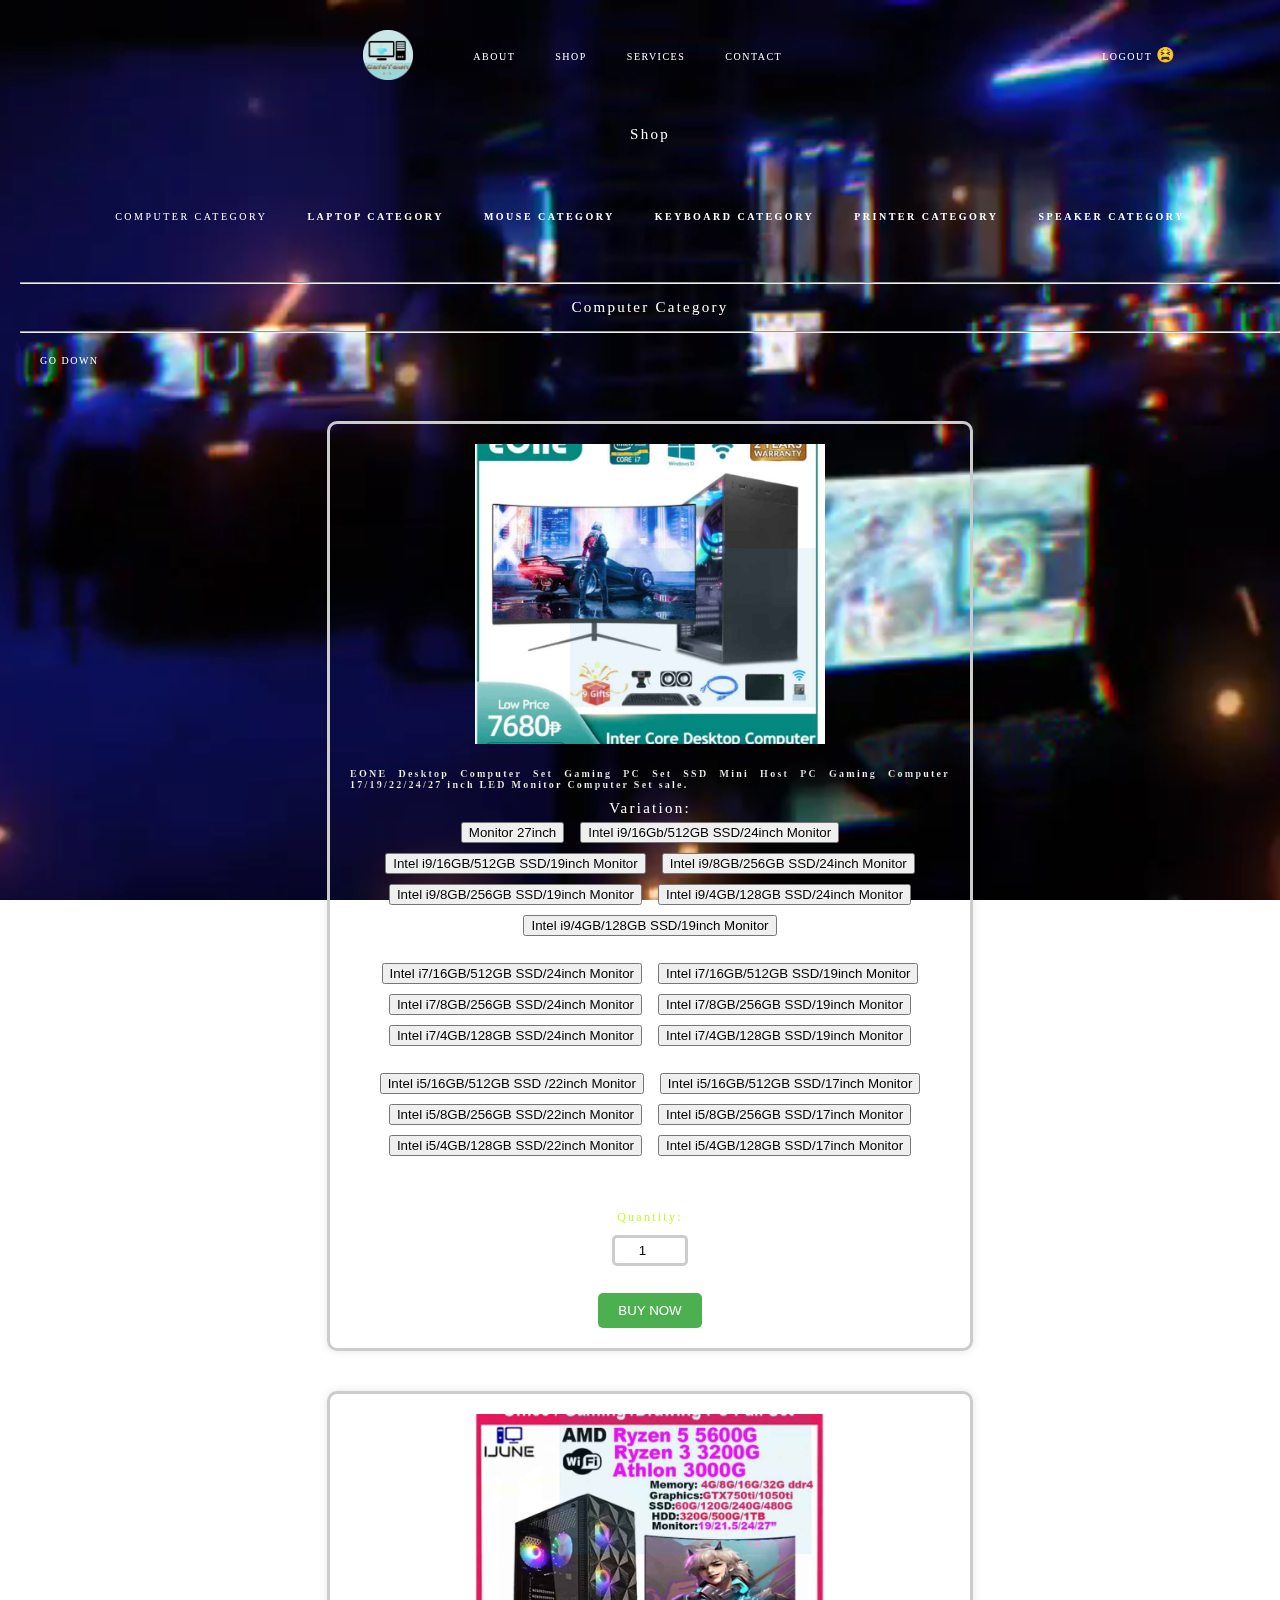
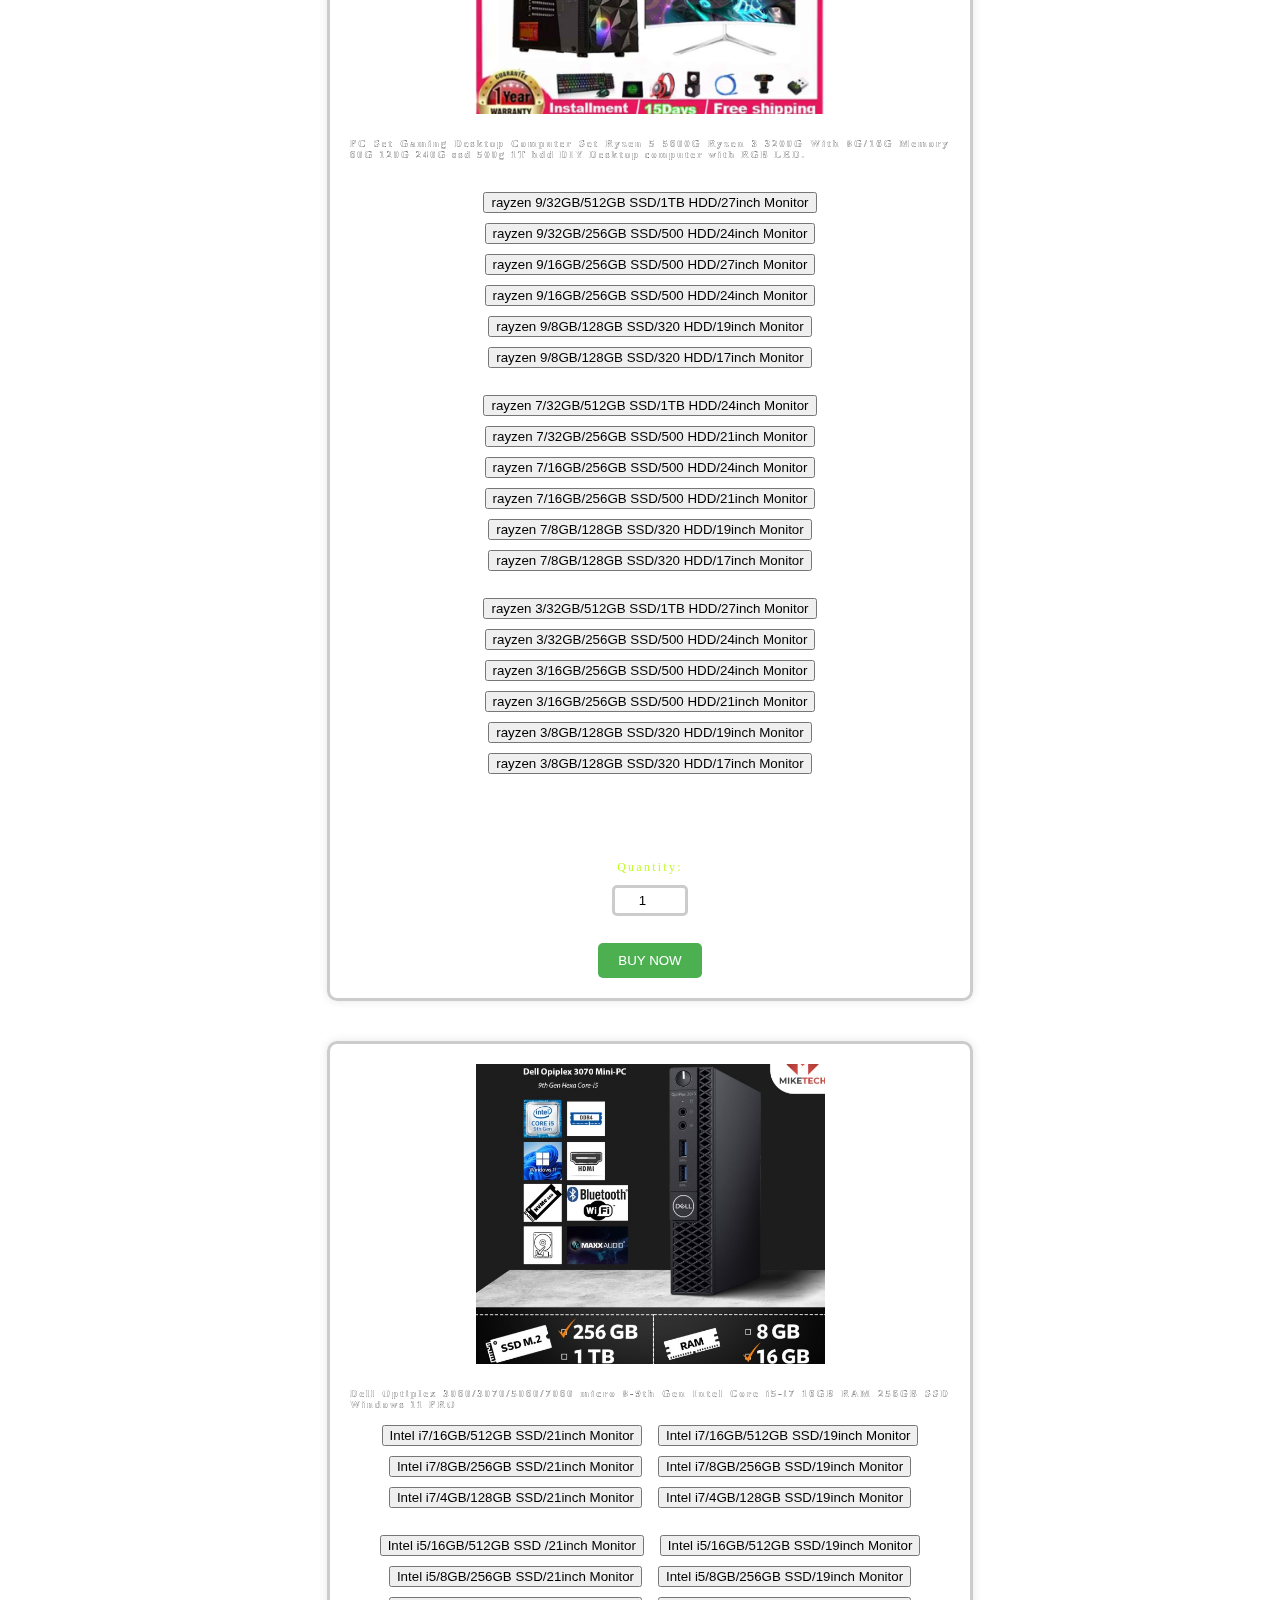
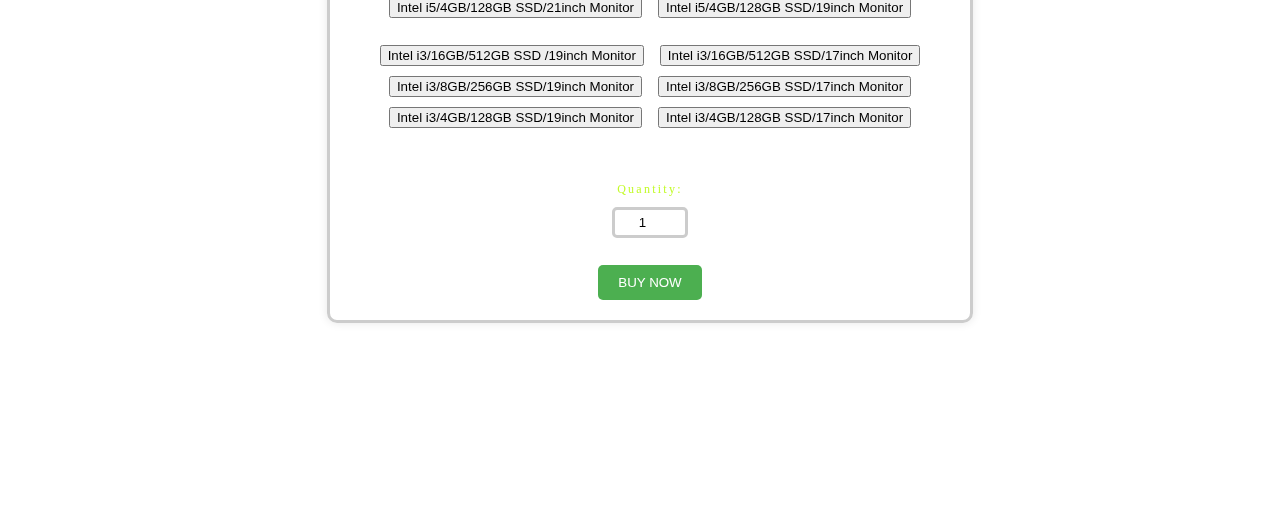
<file: Assets/anotherpage/Shop.html>
<!--@authors : MARK CLEO CALBANG
               JOHN RICHARD MEPIEZA
               CLARENCE SIMORAN 
               KARL NOYNAY-->
<!DOCTYPE html>
<html>
<head> 
   <title>CafeTech-Shop</title>
  <link rel="shortcut icon" type="img/png/gif" href="../CafeTechLogo.png">
   <link rel="stylesheet" href="../style.css">
<style>
    .shop-container {
        display: flex;
        flex-wrap: wrap;
        justify-content: center;
        align-items: center;
        padding: 20px;
    }

    .product-box {
        width: 600px;
        height: auto;
        margin: 20px;
        padding: 20px;
        text-align: center;
        border: 3px solid #ccc;
        border-radius: 10px;
        box-shadow: 0 0 10px rgba(0, 0, 0, 0.1);
    }
    .product-box h3{
        font-size: 10px;
        text-align: justify;
        color: #ffffff;
        -webkit-text-stroke: 0.2px #010000;
    }
    .product-box img {
        width:350px;
        height: 300px;
        object-fit: cover;
        margin-bottom: 10px;
                   }   
    .smiley{
          font-size: 15px;
        }
    .shop-container a {
        color: #ffffff;
        text-transform: uppercase;
        text-decoration: none;
        letter-spacing: 0.25em;
        display:inline-block;
        padding: 15px 20px;
        position: relative;
        font-size:10px;
        font-family: Georgia, 'Times New Roman', Times, serif;
    } 
    .shop-container a:hover{
        background-color: #63119a ;
    }
    .quantity-input {
        width: 60px;
        padding: 5px;
        margin-top: 10px;
        border: 3px solid #ccc;
        border-radius: 5px;
        text-align: center;
    }
               
    .Buy-btn{
        margin-top: 15px;
        padding: 10px 20px;
        background-color: #4caf50;
        color: white;
        border: none;
        border-radius: 5px;
        cursor: pointer;
    }
               
    .Buy-btn:hover {
        background-color: #45a049;
    }    
    .quantitySeller{
        color: #5a5757;
        font-size: 12px;
    }
    .quantitySeller2{
        color: #c3fb2a;
        font-size: 12px;
    }
    .BTNvariation{
        margin:5px;
    }
    .BTNvariation:hover{
        background-color: #c7fd6f;
       
    }
</style>
<script src="../shop.js"></script>
</head>
<body>
    <div class="background">
         <video id="video-background" autoplay loop muted>
         <source src="../background.mp4" type="video/mp4">
         Your browser does not support the video tag.
         </video>
    <div class="content">
    <div id ="linebymiddle">
         <img src="../CafeTechLogo.png"
         alt="CafetechLogo" width="50px" height="50px">
    <div id="menu">
    <ul>
        <li><a href="about.html">ABOUT</a></li>
            <li><a href="Shop.html">SHOP</a></li>
            <li><a href="Services.html">SERVICES</a></li>
            <li><a href="contact.html">CONTACT</a></li>
            <li><a href="../../index.html" id="logout" >LOGOUT <span class="smiley">😫</span></a></li>
    </ul>
    </div>
    </div>
    <p id="computerBack"></p>
<div class="home">
    <center>
         <p>Shop</p> 
    </center>
    <div class="shop-container">
      
        <a href="Shop.html" >Computer Category</a></h3>
   
        <h3><a href="LaptopCategory.html">Laptop Category</a></h3>

    
        <h3><a href="MouseCategory.html">Mouse Category</a></h3>
   
  
        <h3><a href="KeyboardCategory.html">Keyboard Category</a></h3>
   
    
        <h3><a href="PrinterCategory.html">Printer Category</a></h3>
   
    
        <h3><a href="SpeakerCategory.html">Speaker Category</a></h3>
</div>
<hr>
   <center>
    <p>Computer Category</p>
   </center>
<hr>
<div id = "menu">
    <a href="#computerCenter">Go Down</a>
  </div>
<div class="shop-container"> 
    <div class="product-box">
        <img src="../Product1.jpg"  alt="Product 1">
        <h3 id="product1-name">EONE Desktop Computer Set Gaming PC Set SSD Mini Host PC Gaming Computer 17/19/22/24/27 inch LED Monitor Computer Set sale.</h3>
        <form>
            <label for="variation">Variation: <br></label>
            <button class="BTNvariation" type="submit" id="monitor" value="7,680" onclick="updatePrice('Monitor 27inch','monitor','product1-price','quantitySellerproduct1','15');return false">Monitor 27inch</button>
            <button class="BTNvariation" type="submit" id="product1inteli9one" value="25,999" onclick="updatePrice('Intel i9/16GB/512GB SSD/24inch Monitor','product1inteli9one','product1-price','quantitySellerproduct1','13');return false">Intel i9/16Gb/512GB SSD/24inch Monitor</button>
            <button class="BTNvariation" type="submit" id="product1inteli9one1" value="24,599" onclick="updatePrice('Intel i9/16GB/512GB SSD/19inch Monitor','product1inteli9one1','product1-price','quantitySellerproduct1','12');return false">Intel i9/16GB/512GB SSD/19inch Monitor</button>
            <button class="BTNvariation" type="submit" id="product1inteli9two" value="23,999" onclick="updatePrice('Intel i9/8GB/256GB SSD/24inch Monitor','product1inteli9two','product1-price','quantitySellerproduct1','13');return false">Intel i9/8GB/256GB SSD/24inch Monitor</button>
            <button class="BTNvariation" type="submit" id="product1inteli9two1" value="23,599" onclick="updatePrice('Intel i9/8GB/256GB SSD/19inch Monitor','product1inteli9two1','product1-price','quantitySellerproduct1','14');return false">Intel i9/8GB/256GB SSD/19inch Monitor</button>
            <button class="BTNvariation" type="submit" id="product1inteli9tree" value="21,999" onclick="updatePrice('Intel i9/4GB/128GB SSD/24inch Monitor','product1inteli9tree','product1-price','quantitySellerproduct1','10');return false">Intel i9/4GB/128GB SSD/24inch Monitor</button>   
            <button class="BTNvariation" type="submit" id="product1inteli9tree1" value="21,599" onclick="updatePrice('Intel i9/4GB/128GB SSD/19inch Monitor','product1inteli9tree1','product1-price','quantitySellerproduct1','11');return false">Intel i9/4GB/128GB SSD/19inch Monitor</button>          
           <!--Next i7-->      
            <br>
            <br>
            <button class="BTNvariation" type="submit" id="product1inteli7one" value="21,000" onclick="updatePrice('Intel i7/16GB/512GB SSD/24inch Monitor','product1inteli7one','product1-price','quantitySellerproduct1','12');return false">Intel i7/16GB/512GB SSD/24inch Monitor</button>
            <button class="BTNvariation" type="submit" id="product1inteli7one1" value="20,599" onclick="updatePrice('Intel i7/16GB/512GB SSD/19inch Monitor','product1inteli7one1','product1-price','quantitySellerproduct1','14');return false">Intel i7/16GB/512GB SSD/19inch Monitor</button>
            <button class="BTNvariation" type="submit" id="product1inteli7two" value="19,899" onclick="updatePrice('Intel i7/8GB/256GB SSD/24inch Monitor','product1inteli7two','product1-price','quantitySellerproduct1','9');return false">Intel i7/8GB/256GB SSD/24inch Monitor</button>
            <button class="BTNvariation" type="submit" id="product1inteli7two1" value="19,000" onclick="updatePrice('Intel i7/8GB/256GB SSD/19inch Monitor','product1inteli7two1','product1-price','quantitySellerproduct1','5');return false">Intel i7/8GB/256GB SSD/19inch Monitor</button>
            <button class="BTNvariation" type="submit" id="product1inteli7tree" value="18,599" onclick="updatePrice('Intel i7/4GB/128GB SSD/24inch Monitor','product1inteli7tree','product1-price','quantitySellerproduct1','9');return false">Intel i7/4GB/128GB SSD/24inch Monitor</button>   
            <button class="BTNvariation" type="submit" id="product1inteli7tree1" value="17,999" onclick="updatePrice('Intel i7/4GB/128GB SSD/19inch Monitor','product1inteli7tree1','product1-price','quantitySellerproduct1','10');return false">Intel i7/4GB/128GB SSD/19inch Monitor</button>          
             <!--Next i5-->
             <br>
             <br>
            <button class="BTNvariation" type="submit" id="product1inteli5one" value="15,999" onclick="updatePrice('Intel i5/16GB/512GB SSD/22inch Monitor','product1inteli5one','product1-price','quantitySellerproduct1','12');return false">Intel i5/16GB/512GB SSD /22inch Monitor</button>
            <button class="BTNvariation" type="submit" id="product1inteli5one1" value="15,599" onclick="updatePrice('Intel i5/16GB/512GB SSD/17inch Monitor','product1inteli5one1','product1-price','quantitySellerproduct1','10');return false">Intel i5/16GB/512GB SSD/17inch Monitor</button>
            <button class="BTNvariation" type="submit" id="product1inteli5two" value="14,999" onclick="updatePrice('Intel i5/8GB/256GB SSD/22inch Monitor','product1inteli5two','product1-price','quantitySellerproduct1','8');return false">Intel i5/8GB/256GB SSD/22inch Monitor</button>
            <button class="BTNvariation" type="submit" id="product1inteli5two1" value="14,599" onclick="updatePrice('Intel i5/8GB/256GB SSD/17inch Monitor','product1inteli5two1','product1-price','quantitySellerproduct1','7');return false">Intel i5/8GB/256GB SSD/17inch Monitor</button>
            <button class="BTNvariation" type="submit" id="product1inteli5tree" value="13,999" onclick="updatePrice('Intel i5/4GB/128GB SSD/22inch Monitor','product1inteli5tree','product1-price','quantitySellerproduct1','11');return false">Intel i5/4GB/128GB SSD/22inch Monitor</button>   
            <button class="BTNvariation" type="submit" id="product1inteli5tree1" value="13,599" onclick="updatePrice('Intel i5/4GB/128GB SSD/17inch Monitor','product1inteli5tree1','product1-price','quantitySellerproduct1','21');return false">Intel i5/4GB/128GB SSD/17inch Monitor</button>          

         
           <br>
        <p id="product1-price">₱7,680.00 - ₱25,999.00 </p>
        <label for="quantity" class="quantitySeller2" >Quantity:
            <br>
            <input type="number" value="1" class="quantity-input" id="product1">
    </label>
        <p class="quantitySeller" id="quantitySellerproduct1" ></p>
    
        <button class="Buy-btn" onclick="buyNow2('product1','product1-price','quantitySellerproduct1','product1-name');return false" >BUY NOW</button>
    
    </form>
    </div>
    <div class="product-box">
        <img src="../Product2.jpg" alt="Product 2">
        <h3 id="product2-name">PC Set Gaming Desktop Computer Set Ryzen 5 5600G Ryzen 3 3200G With 8G/16G Memory 60G 120G 240G ssd 500g 1T hdd DIY Desktop computer with RGB LED.</h3>
        <form>
            <label for="variation">Variation: <br></label>
            <button class="BTNvariation" type="submit" id="rayzen9Price1" value="31,999" onclick="updatePrice('rayzen 9/32GB/512GB SSD/1TB HDD/27inch Monitor','rayzen9Price1','product2-price','quantitySellerproduct2','13');return false">rayzen 9/32GB/512GB SSD/1TB HDD/27inch Monitor</button>
            <button class="BTNvariation" type="submit" id="rayzen9Price2" value="28,999" onclick="updatePrice('rayzen 9/32GB/512GB SSD/1TB HDD/24inch Monitor','rayzen9Price2','product2-price','quantitySellerproduct2','12');return false">rayzen 9/32GB/256GB SSD/500 HDD/24inch Monitor</button>
            <button class="BTNvariation" type="submit" id="rayzen9Price3" value="26,999" onclick="updatePrice('rayzen 9/16GB/256GB SSD/500 HDD/27inch Monitor','rayzen9Price3','product2-price','quantitySellerproduct2','13');return false">rayzen 9/16GB/256GB SSD/500 HDD/27inch Monitor</button>
            <button class="BTNvariation" type="submit" id="rayzen9Price4" value="23,899" onclick="updatePrice('rayzen 9/16GB/256GB SSD/500 HDD/24inch Monitor','rayzen9Price4','product2-price','quantitySellerproduct2','14');return false">rayzen 9/16GB/256GB SSD/500 HDD/24inch Monitor</button>
            <button class="BTNvariation" type="submit" id="rayzen9Price5" value="22,999" onclick="updatePrice('rayzen 9/8GB/128GB SSD/320 HDD/19inch Monitor','rayzen9Price5','product2-price','quantitySellerproduct2','10');return false">rayzen 9/8GB/128GB SSD/320 HDD/19inch Monitor</button>   
            <button class="BTNvariation" type="submit" id="rayzen9Price6" value="22,699" onclick="updatePrice('rayzen 9/8GB/128GB SSD/320 HDD/17inch Monitor','rayzen9Price6','product2-price','quantitySellerproduct2','11');return false">rayzen 9/8GB/128GB SSD/320 HDD/17inch Monitor</button>          
           <!--Next rayzen 7-->     
           <br>
           <br> 
           <button class="BTNvariation" type="submit" id="rayzen7Price1" value="20,999" onclick="updatePrice('rayzen 7/32GB/512GB SSD/1TB HDD/24inch Monitor','rayzen7Price1','product2-price','quantitySellerproduct2','13');return false">rayzen 7/32GB/512GB SSD/1TB HDD/24inch Monitor</button>
           <button class="BTNvariation" type="submit" id="rayzen7Price2" value="20,599" onclick="updatePrice('rayzen 7/32GB/512GB SSD/1TB HDD/21inch Monitor','rayzen7Price2','product2-price','quantitySellerproduct2','12');return false">rayzen 7/32GB/256GB SSD/500 HDD/21inch Monitor</button>
           <button class="BTNvariation" type="submit" id="rayzen7Price3" value="19,999" onclick="updatePrice('rayzen 7/16GB/256GB SSD/500 HDD/24inch Monitor','rayzen7Price3','product2-price','quantitySellerproduct2','13');return false">rayzen 7/16GB/256GB SSD/500 HDD/24inch Monitor</button>
           <button class="BTNvariation" type="submit" id="rayzen7Price4" value="19,599" onclick="updatePrice('rayzen 7/16GB/256GB SSD/500 HDD/21inch Monitor','rayzen7Price4','product2-price','quantitySellerproduct2','14');return false">rayzen 7/16GB/256GB SSD/500 HDD/21inch Monitor</button>
           <button class="BTNvariation" type="submit" id="rayzen7Price5" value="18,999" onclick="updatePrice('rayzen 7/8GB/128GB SSD/320 HDD/19inch Monitor','rayzen7Price5','product2-price','quantitySellerproduct2','10');return false">rayzen 7/8GB/128GB SSD/320 HDD/19inch Monitor</button>   
           <button class="BTNvariation" type="submit" id="rayzen7Price6" value="18,599" onclick="updatePrice('rayzen 7/8GB/128GB SSD/320 HDD/17inch Monitor','rayzen7Price6','product2-price','quantitySellerproduct2','11');return false">rayzen 7/8GB/128GB SSD/320 HDD/17inch Monitor</button>          
          <!--Next rayzen 5-->    
          <br>
          <br>  
          <button class="BTNvariation" type="submit" id="rayzen3Price1" value="16,999" onclick="updatePrice('rayzen 3/32GB/512GB SSD/1TB HDD/27inch Monitor','rayzen3Price1','product2-price','quantitySellerproduct2','13');return false">rayzen 3/32GB/512GB SSD/1TB HDD/27inch Monitor</button>
          <button class="BTNvariation" type="submit" id="rayzen3Price2" value="16,599" onclick="updatePrice('rayzen 3/32GB/512GB SSD/1TB HDD/24inch Monitor','rayzen3Price2','product2-price','quantitySellerproduct2','12');return false">rayzen 3/32GB/256GB SSD/500 HDD/24inch Monitor</button>
          <button class="BTNvariation" type="submit" id="rayzen3Price3" value="15,999" onclick="updatePrice('rayzen 3/16GB/256GB SSD/500 HDD/24inch Monitor','rayzen3Price3','product2-price','quantitySellerproduct2','13');return false">rayzen 3/16GB/256GB SSD/500 HDD/24inch Monitor</button>
          <button class="BTNvariation" type="submit" id="rayzen3Price4" value="15,599" onclick="updatePrice('rayzen 3/16GB/256GB SSD/500 HDD/21inch Monitor','rayzen3Price4','product2-price','quantitySellerproduct2','14');return false">rayzen 3/16GB/256GB SSD/500 HDD/21inch Monitor</button>
          <button class="BTNvariation" type="submit" id="rayzen3Price5" value="14,999" onclick="updatePrice('rayzen 3/8GB/128GB SSD/320 HDD/19inch Monitor','rayzen3Price5','product2-price','quantitySellerproduct2','10');return false">rayzen 3/8GB/128GB SSD/320 HDD/19inch Monitor</button>   
          <button class="BTNvariation" type="submit" id="rayzen3Price6" value="14,599" onclick="updatePrice('rayzen 3/8GB/128GB SSD/320 HDD/17inch Monitor','rayzen3Price6','product2-price','quantitySellerproduct2','11');return false">rayzen 3/8GB/128GB SSD/320 HDD/17inch Monitor</button>          
         <!--Next rayzen 5-->      
         <p id="computerCenter"></p>
           <br>
        <p id="product2-price">₱14,599.00 - ₱31,999.00 </p>
        <label for="quantity" class="quantitySeller2" >Quantity:
            <br>
            <input type="number" value="1" class="quantity-input" id="product2">
    </label>
        <p class="quantitySeller" id="quantitySellerproduct2" ></p>
    
        <button class="Buy-btn" onclick="buyNow2('product2','product2-price','quantitySellerproduct2','product2-name');return false" >BUY NOW</button>
    
    </form>
    </div>
    <div class="product-box">
        <img src="../Product7.jpg" alt="Product ">
        <h3 id="product3-name">Dell Optiplex 3060/3070/5060/7060 micro 8-9th Gen Intel Core i5-i7 16GB RAM 256GB SSD Windows 11 PRO</h3>
    <form>
    <!--Next i7-->      
            <button class="BTNvariation" type="submit" id="product2inteli7one" value="24,000" onclick="updatePrice('Intel i7/16GB/512GB SSD/21inch Monitor','product2inteli7one','product3-price','quantitySellerproduct3','12');return false">Intel i7/16GB/512GB SSD/21inch Monitor</button>
            <button class="BTNvariation" type="submit" id="product2inteli7one1" value="23,899" onclick="updatePrice('Intel i7/16GB/512GB SSD/19inch Monitor','product2inteli7one1','product3-price','quantitySellerproduct3','14');return false">Intel i7/16GB/512GB SSD/19inch Monitor</button>
            <button class="BTNvariation" type="submit" id="product2inteli7two" value="22,899" onclick="updatePrice('Intel i7/8GB/256GB SSD/21inch Monitor','product2inteli7two','product3-price','quantitySellerproduct3','9');return false">Intel i7/8GB/256GB SSD/21inch Monitor</button>
            <button class="BTNvariation" type="submit" id="product2inteli7two1" value="22,000" onclick="updatePrice('Intel i7/8GB/256GB SSD/19inch Monitor','product2inteli7two1','product3-price','quantitySellerproduct3','5');return false">Intel i7/8GB/256GB SSD/19inch Monitor</button>
            <button class="BTNvariation" type="submit" id="product2inteli7tree" value="21,599" onclick="updatePrice('Intel i7/4GB/128GB SSD/21inch Monitor','product2inteli7tree','product3-price','quantitySellerproduct3','9');return false">Intel i7/4GB/128GB SSD/21inch Monitor</button>   
            <button class="BTNvariation" type="submit" id="product2inteli7tree1" value="20,999" onclick="updatePrice('Intel i7/4GB/128GB SSD/19inch Monitor','product2inteli7tree1','product3-price','quantitySellerproduct3','10');return false">Intel i7/4GB/128GB SSD/19inch Monitor</button>          
             <!--Next i5-->
             <br>
             <br>
            <button class="BTNvariation" type="submit" id="product2inteli5one" value="20,599" onclick="updatePrice('Intel i5/16GB/512GB SSD/21inch Monitor','product2inteli5one','product3-price','quantitySellerproduct3','12');return false">Intel i5/16GB/512GB SSD /21inch Monitor</button>
            <button class="BTNvariation" type="submit" id="product2inteli5one1" value="19,999" onclick="updatePrice('Intel i5/16GB/512GB SSD/19inch Monitor','product2inteli5one1','product3-price','quantitySellerproduct3','10');return false">Intel i5/16GB/512GB SSD/19inch Monitor</button>
            <button class="BTNvariation" type="submit" id="product2inteli5two" value="19,599" onclick="updatePrice('Intel i5/8GB/256GB SSD/21inch Monitor','product2inteli5two','product3-price','quantitySellerproduct3','8');return false">Intel i5/8GB/256GB SSD/21inch Monitor</button>
            <button class="BTNvariation" type="submit" id="product2inteli5two1" value="18,599" onclick="updatePrice('Intel i5/8GB/256GB SSD/19inch Monitor','product2inteli5two1','product3-price','quantitySellerproduct3','7');return false">Intel i5/8GB/256GB SSD/19inch Monitor</button>
            <button class="BTNvariation" type="submit" id="product2inteli5tree" value="17,999" onclick="updatePrice('Intel i5/4GB/128GB SSD/21inch Monitor','product2inteli5tree','product3-price','quantitySellerproduct3','11');return false">Intel i5/4GB/128GB SSD/21inch Monitor</button>   
            <button class="BTNvariation" type="submit" id="product2inteli5tree1" value="17,599" onclick="updatePrice('Intel i5/4GB/128GB SSD/19inch Monitor','product2inteli5tree1','product3-price','quantitySellerproduct3','21');return false">Intel i5/4GB/128GB SSD/19inch Monitor</button>          
            <br>
            <br>
            <button class="BTNvariation" type="submit" id="product2inteli3one" value="15,999" onclick="updatePrice('Intel i3/16GB/512GB SSD/19inch Monitor','product2inteli3one','product3-price','quantitySellerproduct3','12');return false">Intel i3/16GB/512GB SSD /19inch Monitor</button>
            <button class="BTNvariation" type="submit" id="product2inteli3one1" value="15,599" onclick="updatePrice('Intel i3/16GB/512GB SSD/17inch Monitor','product2inteli3one1','product3-price','quantitySellerproduct3','10');return false">Intel i3/16GB/512GB SSD/17inch Monitor</button>
            <button class="BTNvariation" type="submit" id="product2inteli3two" value="14,999" onclick="updatePrice('Intel i3/8GB/256GB SSD/19inch Monitor','product2inteli3two','product3-price','quantitySellerproduct3','8');return false">Intel i3/8GB/256GB SSD/19inch Monitor</button>
            <button class="BTNvariation" type="submit" id="product2inteli3two1" value="14,599" onclick="updatePrice('Intel i3/8GB/256GB SSD/17inch Monitor','product2inteli3two1','product3-price','quantitySellerproduct3','7');return false">Intel i3/8GB/256GB SSD/17inch Monitor</button>
            <button class="BTNvariation" type="submit" id="product2inteli3tree" value="13,999" onclick="updatePrice('Intel i3/4GB/128GB SSD/19inch Monitor','product2inteli3tree','product3-price','quantitySellerproduct3','11');return false">Intel i3/4GB/128GB SSD/19inch Monitor</button>   
            <button class="BTNvariation" type="submit" id="product2inteli3tree1" value="13,599" onclick="updatePrice('Intel i3/4GB/128GB SSD/17inch Monitor','product2inteli3tree1','product3-price','quantitySellerproduct3','21');return false">Intel i3/4GB/128GB SSD/17inch Monitor</button>          

         
           <br>
        <p id="product3-price">₱13,599.00 - ₱24,000.00 </p>
        <label for="quantity" class="quantitySeller2" >Quantity:
            <br>
            <input type="number" value="1" class="quantity-input" id="product3">
    </label>
        <p class="quantitySeller" id="quantitySellerproduct3" ></p>
    
        <button class="Buy-btn" onclick="buyNow2('product3','product3-price','quantitySellerproduct3','product3-name');return false" >BUY NOW</button>
    
    
    </form>
    </div>
</div>
<div id = "menu">
    <a href="#computerBack">Go to Top</a>
 </div>
        <center>
            <p>BUY NOW !!</p>
        </center>
    <footer>  
        <br>
        <br>
            <p>©2023 CafeTech</p>
                    
    </footer>
            </div>    
        </div>
  </body>            
  <script>
  
    var selectedVariation = "";
    function updatePrice(variation,buttonid,productprice,quantityseller,quantiNo) {
        selectedVariation = variation; 
        var variationSelect = document.getElementById(buttonid).value;
        priceParagraph = document.getElementById(productprice);
        var quantityParagraph = document.getElementById(quantityseller);
       
    
        var quantity = quantiNo;
    
    priceParagraph.innerHTML = "₱" + variationSelect + ".00";
    quantityParagraph.innerHTML = quantity + " pieces available";
    }

    
  </script>   
</html>
</file>
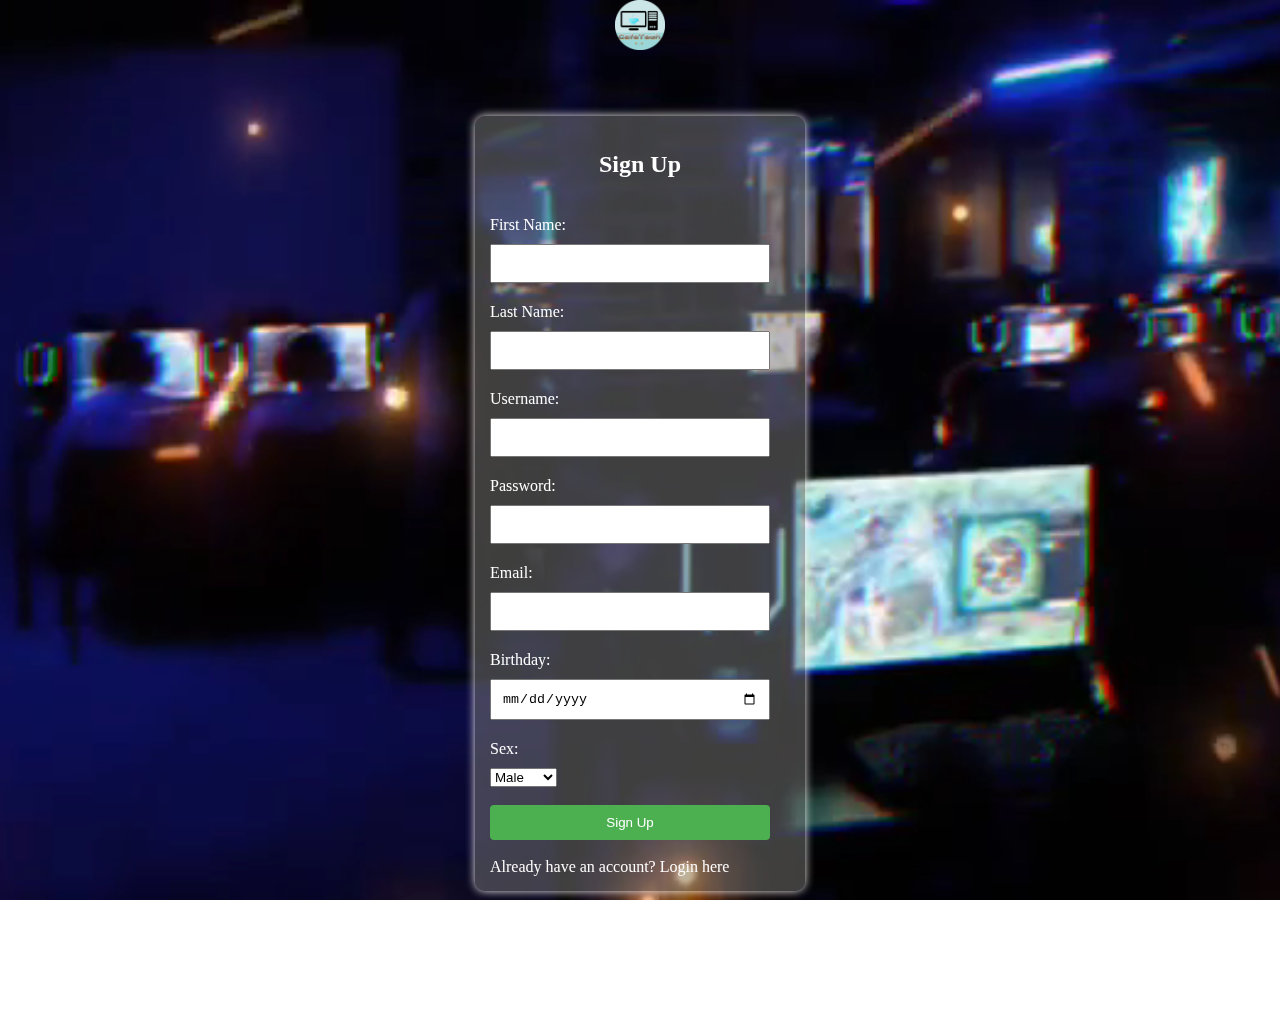
<file: Assets/anotherpage/signup.html>
<!--@authors : MARK CLEO CALBANG
               JOHN RICHARD MEPIEZA
               CLARENCE SIMORAN 
               KARL NOYNAY-->
<!DOCTYPE html>
<html lang="en">
<head>
    <title>CafeTech-SignUp</title>
  <link rel="shortcut icon" type="img/png/gif" href="../CafeTechLogo.png">
    <link rel="stylesheet" href="../style.css">
    <style>
        #signup-form {
            width: 300px;
            margin: 0 auto;
            margin-top: 30px;
            background-color: rgba(123, 124, 122, 0.5);
            padding: 15px;
            box-shadow: 0 0 10px rgba(247, 242, 242, 1);
            border-radius: 10px;
        }

        #signup-form h2 {
            text-align: center;
            color: #ffffff;
        }

        #signup-form label {
            display: block;
            margin-bottom: 10px;
            color: #ffffff;
        }

        #signup-form input {
            width: calc(100% - 20px);
            padding: 10px;
            margin-bottom: 20px;
            box-sizing: border-box;
        }

        #signup-form button {
            width: calc(100% - 20px);
            padding: 10px;
            background-color: #4caf50;
            color: white;
            border: none;
            cursor: pointer;
            border-radius: 4px;
        }

        .loginlink a {
            color: #fffdfd;
            text-decoration: none;
        }

        .loginlink a:hover {
            color: #b1b1b1;
        }
    </style>
<script src="../../path/to/script.js"></script>
</head>
<body>
<div class="background">
    <video id="video-background" autoplay loop muted>
        <source src="../background.mp4" type="video/mp4">
        Your browser does not support the video tag.
    </video>
    <div class="content">
        <div id="linebymiddle">
            <img src="../CafeTechLogo.png"
                 alt="CafetechLogo" width="50px" height="50px">
            </div>
        </div>
        <div class="home">
        </div>
        <br>
        <br>
        <div id="signup-form">
            <h2>Sign Up</h2>
            <br>
            <form onsubmit="signup()">
                <label for="firstname">First Name:</label>
                <input type="text" id="firstname"  required>

                <label for="family_name">Last Name:</label>
                <input type="text" id="family_name"  required>

                <label for="username">Username:</label>
                <input type="text" id="username"  required>

                <label for="password">Password:</label>
                <input type="password" id="password"  required>

                <label for="email">Email:</label>
                <input type="email" id="email"  required>

                <label for="birthday">Birthday:</label>
                <input type="date" id="birthday"  required>

                <label for="sex">Sex:</label>
                <select id="sex" name="sex" required>
                    <option value="male">Male</option>
                    <option value="female">Female</option>
                    <option value="other">Other</option>
                </select>
                 <br>
                 <br>
                <button type="submit" >Sign Up</button>

                <div class="loginlink">
                    <br>
                    <a href="../../index.html">Already have an account? Login here</a>
                    <br>
                </div>
            </form>
        </div>

        <br>
        <br>
        <br>
        <br>
        <br>
        <br>
        <footer>
            <p>©2023 CafeTech</p>
        </footer>
    </div>
</div>
</body>
</html>
</file>
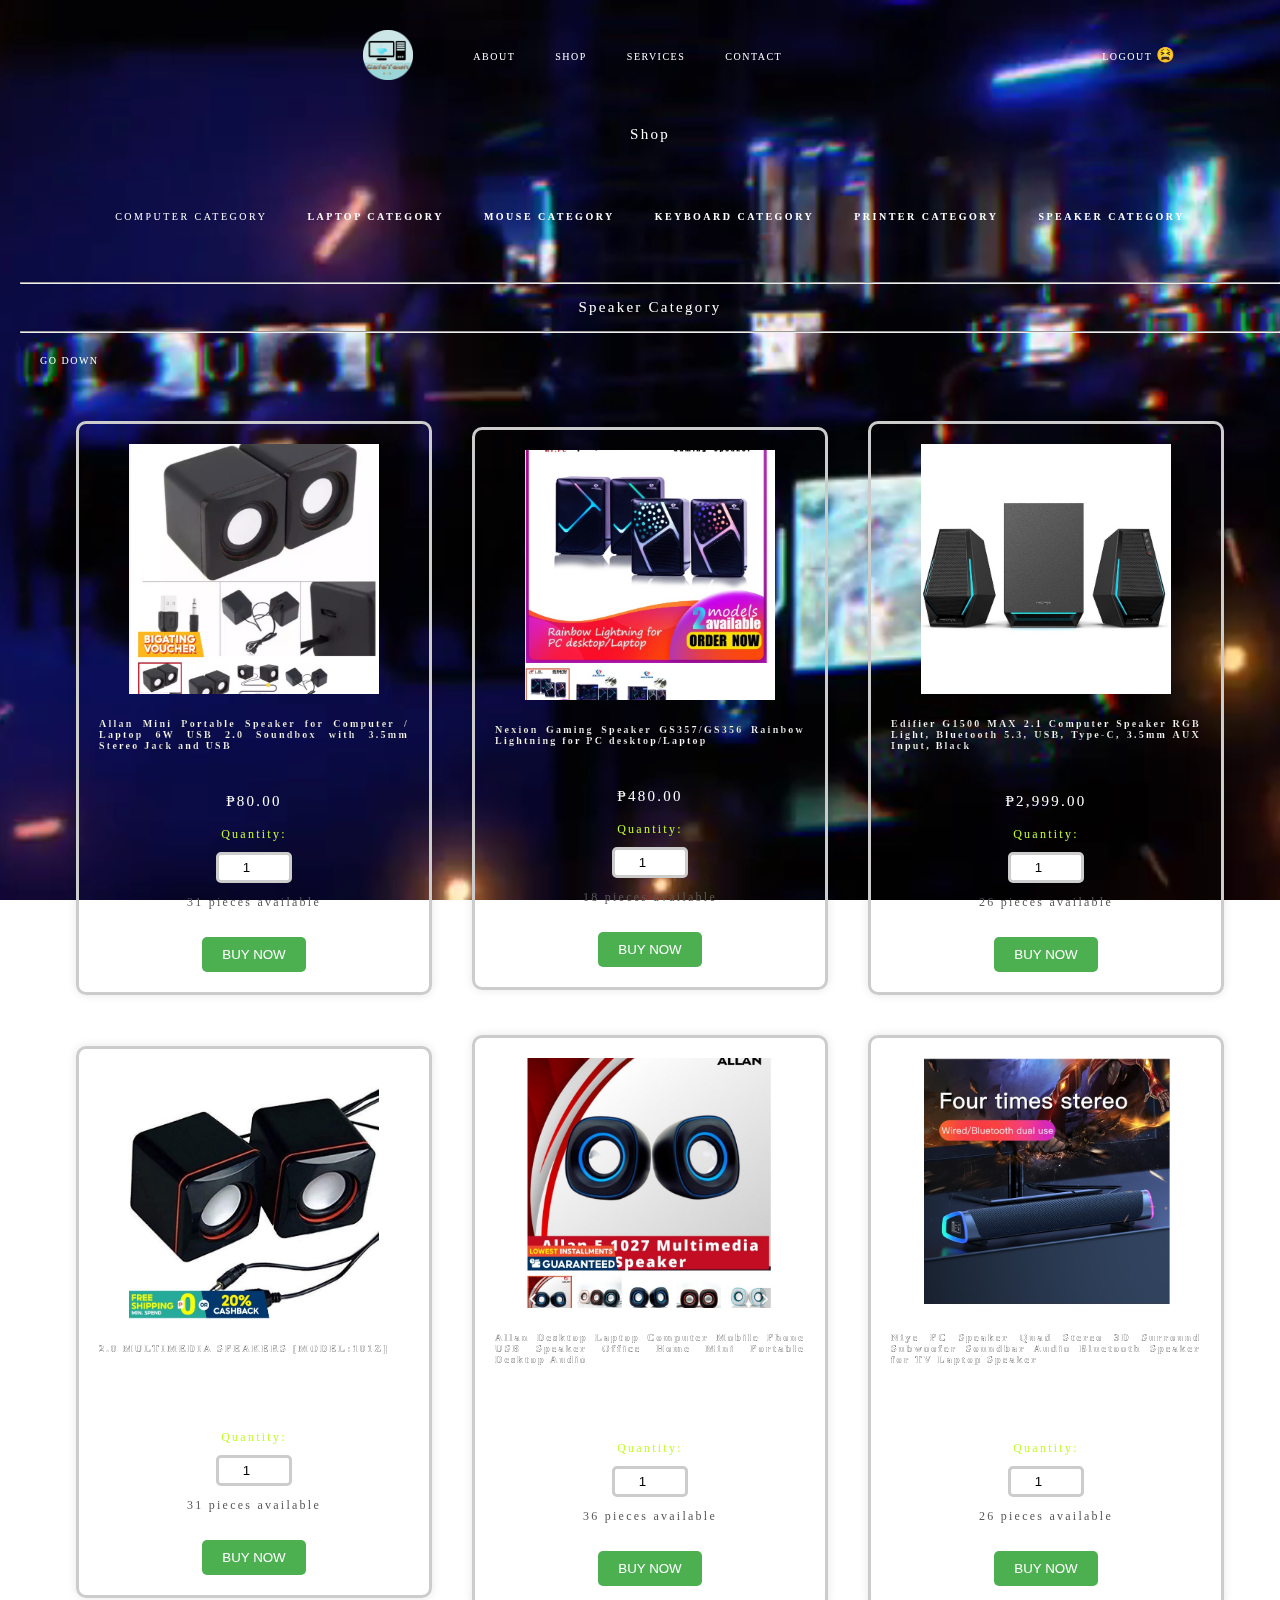
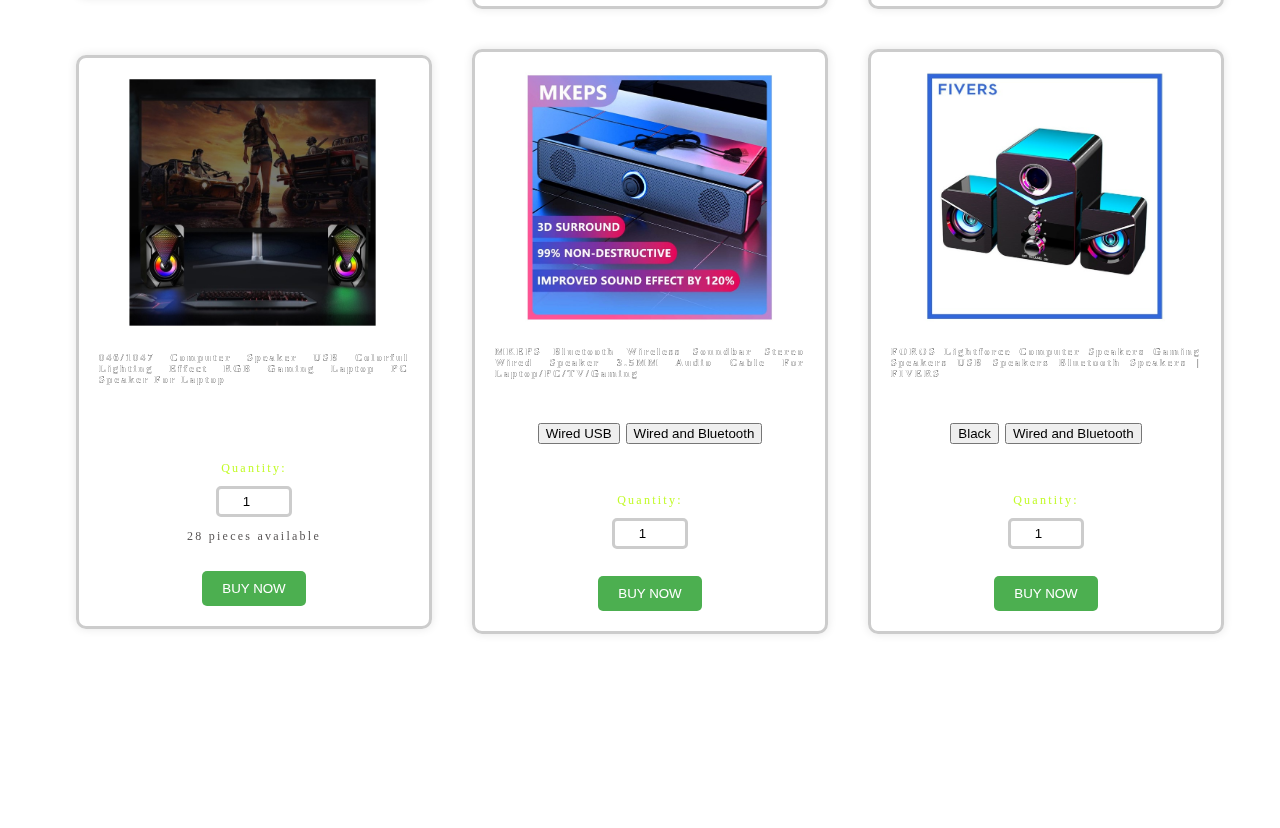
<file: Assets/anotherpage/SpeakerCategory.html>
<!--@authors : MARK CLEO CALBANG
               JOHN RICHARD MEPIEZA
               CLARENCE SIMORAN 
               KARL NOYNAY-->
<!DOCTYPE html>
<html>
<head> 
    
   <title>CafeTech-Shop</title>
  <link rel="shortcut icon" type="img/png/gif" href="../CafeTechLogo.png">
   <link rel="stylesheet" href="../style.css">
   <script src="../speakerProducts/speakerProducts.js"></script>
<style>
    .shop-container {
        display: flex;
        flex-wrap: wrap;
        justify-content: center;
        align-items: center;
        padding: 20px;
    }

    .product-box {
        width: 310px;
        height: auto;
        margin: 20px;
        padding: 20px;
        text-align: center;
        border: 3px solid #ccc;
        border-radius: 10px;
        box-shadow: 0 0 10px rgba(0, 0, 0, 0.1);
    }
    .product-box h3{
        font-size: 10px;
        text-align: justify;
        color: #ffffff;
        -webkit-text-stroke: 0.2px #010000;
    }
    .product-box img {
                       width: 250px;
                       height: 250px;
                       object-fit: cover;
                       margin-bottom: 10px;
                   }   
    .smiley{
          font-size: 15px;
        }
    .shop-container a {
        color: #ffffff;
        text-transform: uppercase;
        text-decoration: none;
        letter-spacing: 0.25em;
        display:inline-block;
        padding: 15px 20px;
        position: relative;
        font-size:10px;
        font-family: Georgia, 'Times New Roman', Times, serif;
    } 
    .shop-container a:hover{
        background-color: #63119a ;
    }
    .quantity-input {
        width: 60px;
        padding: 5px;
        margin-top: 10px;
        border: 3px solid #ccc;
        border-radius: 5px;
        text-align: center;
    }
               
    .Buy-btn {
        margin-top: 15px;
        padding: 10px 20px;
        background-color: #4caf50;
        color: white;
        border: none;
        border-radius: 5px;
        cursor: pointer;
    }
               
    .Buy-btn:hover {
        background-color: #45a049;
    }    
    .quantitySeller{
        color: #5a5757;
        font-size: 12px;
    }
    .quantitySeller2{
        color: #c3fb2a;
        font-size: 12px;
    }
    .BTNvariation:hover{
        background-color: #c7fd6f;
    }
   
</style>

</head>
<body>
    <div class="background">
         <video id="video-background" autoplay loop muted>
         <source src="../background.mp4" type="video/mp4">
         Your browser does not support the video tag.
         </video>
    <div class="content">
    <div id ="linebymiddle">
         <img src="../CafeTechLogo.png"
         alt="CafetechLogo" width="50px" height="50px">
    <div id="menu">
    <ul>
        <li><a href="about.html">ABOUT</a></li>
            <li><a href="Shop.html">SHOP</a></li>
            <li><a href="Services.html">SERVICES</a></li>
            <li><a href="contact.html">CONTACT</a></li>
            <li><a href="../../index.html" id="logout" >LOGOUT <span class="smiley">😫</span></a></li>
    </ul>
    </div>
    </div>
    <p id="speakerBack"></p>
<div class="home">
    <center>
         <p>Shop</p> 
    </center>
    <div class="shop-container">
      
        <a href="Shop.html" >Computer Category</a></h3>
   
        <h3><a href="LaptopCategory.html">Laptop Category</a></h3>

    
        <h3><a href="MouseCategory.html">Mouse Category</a></h3>
   
  
        <h3><a href="KeyboardCategory.html">Keyboard Category</a></h3>
   
    
        <h3><a href="PrinterCategory.html">Printer Category</a></h3>
   
    
        <h3><a href="SpeakerCategory.html">Speaker Category</a></h3>
</div>

<hr>    
   <center>
    <p>Speaker Category</p>
   </center>
<hr>
<div id = "menu">
    <a href="#speakerCenter">Go Down</a>
  </div>
    <div class="shop-container">
        <div class="product-box">
            <img src="../speakerProducts/product1.jpg" alt="Product 1">
            <h3 id="product1-name">Allan Mini Portable Speaker for Computer / Laptop 6W USB 2.0 Soundbox with 3.5mm Stereo Jack and USB</h3>
            <br>
            <form>
            <p id="product1-price">₱80.00 </p>
            <label for="quantity" class="quantitySeller2" >Quantity:
                <br>
            <input type="number" class="quantity-input" id="product1" value="1"  >
            </label>
            <p class= "quantitySeller" id="quantitySellerproduct1" >31 pieces available</p>
            <button class="Buy-btn" onclick="buyNow('product1','product1-price','quantitySellerproduct1','product1-name');return false">BUY NOW</button>
        </form>
        </div>
     <!--Product 2-->
        <div class="product-box">
            <img src="../speakerProducts/product2.jpg" alt="Product 2">
            <h3 id="product2-name">Nexion Gaming Speaker GS357/GS356 Rainbow Lightning for PC desktop/Laptop</h3>
            <br>
            <form>
            <p id="product2-price">₱480.00 </p>
            <label for="quantity" class="quantitySeller2" >Quantity:
                <br>
            <input type="number" value="1" class="quantity-input" id = "product2" >
            </label>
            <p class = "quantitySeller " id="quantitySellerproduct2">18 pieces available</p>
    
            <button class="Buy-btn" onclick="buyNow('product2','product2-price','quantitySellerproduct2','product2-name');return false" >BUY NOW</button>
        </form>
        </div>
        <p id="speakerCenter"></p>
        <!--Product 3-->
        <div class="product-box">
            <img src="../speakerProducts/product3.jpg" alt="Product 3">
            <h3 id="product3-name">Edifier G1500 MAX 2.1 Computer Speaker RGB Light, Bluetooth 5.3, USB, Type-C, 3.5mm AUX Input, Black</h3>
            <br>
            <form>
           
            <p id="product3-price">₱2,999.00 </p>
            <label for="quantity" class="quantitySeller2" >Quantity:
                <br>
            <input type="number" value="1" class="quantity-input" id="product3">
            </label>
            <p class="quantitySeller" id="quantitySellerproduct3" >26 pieces available</p>
        
            <button class="Buy-btn" onclick="buyNow('product3','product3-price','quantitySellerproduct3','product3-name');return false" >BUY NOW</button>
        </form>
        </div>
        <!--Product 4-->
        <div class="product-box">
            <img src="../speakerProducts/product4.jpg" alt="Product 4">
            <h3 id="product4-name">2.0 MULTIMEDIA SPEAKERS [MODEL:101Z]</h3>
            <br>
            <form>
            <p id="product4-price">₱67.00 </p>
            <label for="quantity" class="quantitySeller2" >Quantity:
                <br>
            <input type="number" value="1" class="quantity-input" id="product4">
            </label>
            <p class="quantitySeller" id="quantitySellerproduct4" >31 pieces available</p>
        
            <button class="Buy-btn" onclick="buyNow('product4','product4-price','quantitySellerproduct4','product4-name');return false" >BUY NOW</button>
        </form>
        </div>
        <!--Product 5 -->
        <div class="product-box">
            <img src="../speakerProducts/product5.jpg" alt="Product 5">
            <h3  id="product5-name">Allan Desktop Laptop Computer Mobile Phone USB Speaker Office Home Mini Portable Desktop Audio</h3>
            <br>
            <form>
           
            <p id="product5-price">₱125.00 </p>
            <label for="quantity" class="quantitySeller2" >Quantity:
                <br>
            <input type="number" value="1" class="quantity-input" id="product5">
            </label>
            <p class="quantitySeller" id="quantitySellerproduct5" >36 pieces available</p>
        
            <button class="Buy-btn" onclick="buyNow('product5','product5-price','quantitySellerproduct5','product5-name');return false" >BUY NOW</button>
        </form>
        </div>
        <!--Product 6 -->
        <div class="product-box">
            <img src="../speakerProducts/product6.jpg" alt="Product 6">
            <h3 id="product6-name">Niye PC Speaker Quad Stereo 3D Surround Subwoofer Soundbar Audio Bluetooth Speaker for TV Laptop Speaker</h3>
            <br>
            <form>
            <p id="product6-price">₱659.00 </p>
            <label for="quantity" class="quantitySeller2" >Quantity:
                <br>
            <input type="number" value="1" class="quantity-input" id="product6">
            </label>
            <p class="quantitySeller" id="quantitySellerproduct6" >26 pieces available</p>
        
            <button class="Buy-btn" onclick="buyNow('product6','product6-price','quantitySellerproduct6','product6-name');return false" >BUY NOW</button>
        </form>
        </div>
                <!--Product 7 -->
        <div class="product-box">
            <img src="../speakerProducts/product7.jpg" alt="Product 7">
            <h3 id="product7-name">046/1047 Computer Speaker USB Colorful Lighting Effect RGB Gaming Laptop PC Speaker For Laptop</h3>
            <br>
            <form>
            <p id="product7-price">₱159.00 </p>
            <label for="quantity" class="quantitySeller2" id="quantitySeller">Quantity:
                <br>
            <input type="number" value="1" class="quantity-input" id="product7">
            </label>
            <p class="quantitySeller" id="quantitySellerproduct7" >28 pieces available</p>
        
            <button class="Buy-btn" onclick="buyNow('product7','product7-price','quantitySellerproduct7','product7-name');return false" >BUY NOW</button>
        </form>
    </div>
       <!--Product 8 -->
       <div class="product-box">
        <img src="../speakerProducts/product8.jpg" alt="Product 8">
        <h3 id="product8-name">MKEPS Bluetooth Wireless Soundbar Stereo Wired Speaker 3.5MM Audio Cable For Laptop/PC/TV/Gaming</h3>
        <br>
        <form>
            <label for="variation">Variation: <br></label>
            <button class="BTNvariation" type="submit" id="variation" value="179" onclick="updatePrice('Wired USB','variation','product8-price','quantitySellerproduct8','32');return false">Wired USB</button>
            <button class="BTNvariation" type="submit" id="variation2" value="189" onclick="updatePrice('Wired and Bluetooth','variation2','product8-price','quantitySellerproduct8','16');return false">Wired and Bluetooth</button>
            
            <br>
        <p id="product8-price">₱179.00 - ₱189.00</p>
        <label for="quantity" class="quantitySeller2" >Quantity:
            <br>
            <input type="number" value="1" class="quantity-input" id="product8">
    </label>
        <p class="quantitySeller" id="quantitySellerproduct8" ></p>
    
        <button class="Buy-btn" onclick="buyNow2('product8','product8-price','quantitySellerproduct8','product8-name');return false" >BUY NOW</button>
    </form>
</div>
<!--Product 9 -->
<div class="product-box">
    <img src="../speakerProducts/product9.jpg" alt="Product 9">
    <h3 id="product9-name">FOROS Lightforce Computer Speakers Gaming Speakers USB Speakers Bluetooth Speakers | FIVERS</h3>
    <br>
    <form>
        <label for="variation">Variation: <br></label>
        <button class="BTNvariation" type="submit" id="variationProduct9Two" value="360" onclick="updatePrice('Black','variationProduct9Two','product9-price','quantitySellerproduct9','16');return false">Black</button>
        <button class="BTNvariation" type="submit" id="variationProduct9" value="465" onclick="updatePrice('Wired and Bluetooth','variationProduct9','product9-price','quantitySellerproduct9','32');return false">Wired and Bluetooth</button>
        
        <br>
    <p id="product9-price">₱360.00 - ₱465.00</p>
    <label for="quantity" class="quantitySeller2" >Quantity:
        <br>
        <input type="number" value="1" class="quantity-input" id="product9">
</label>
    <p class="quantitySeller" id="quantitySellerproduct9" ></p>

    <button class="Buy-btn" onclick="buyNow2('product9','product9-price','quantitySellerproduct9','product9-name');return false" >BUY NOW</button>
</form>
</div>

    </div>
    <div id = "menu">
        <a href="#speakerBack">Go to Top</a>
     </div>
    <center>
        <p>BUY NOW !!</p>
    </center>
    <footer>  
    <br>
    <br>
        <p>©2023 CafeTech</p>
                
    </footer>
        </div>    
    </div>
</body>
<script>
    var selectedVariation = "";
    function updatePrice(variation,buttonid,productprice,quantityseller,quantiNo) {
        selectedVariation = variation; 
        var variationSelect = document.getElementById(buttonid).value;
        priceParagraph = document.getElementById(productprice);
        var quantityParagraph = document.getElementById(quantityseller);
       
    
        var quantity = quantiNo;
    
    priceParagraph.innerHTML = "₱" + variationSelect + ".00";
    quantityParagraph.innerHTML = quantity + " pieces available";
    }

    
    </script>

</html>
</file>
<file: Assets/style.css>
#linebymiddle {
    display: flex;
    align-items: center;
    justify-content: center; 
}
body, html {
    margin: 0;
    padding: 0;
    height: 100%;
    
}
.background {
    position: relative;
    width: 100%;
    
}
#video-background {
   position: fixed;
    top: 50%;
    left: 50%;
    transform: translate(-50%, -50%);
    min-width: 100%;
    min-height: 100%;
    width: auto;
    height: auto;
    z-index: -1;
}
.content {
    position: relative;
    z-index: 1;
}

li {
    display: table-cell;
    position: relative;
    padding:15px 0;  
}
#menu a {
    color: #ffffff;
    text-transform: uppercase;
    text-decoration: none;
    letter-spacing: 0.15em;
    display:inline-block;
    padding: 15px 20px;
    position: relative;
    font-size:10px;
    font-family: Georgia, 'Times New Roman', Times, serif;
} 
#menu a:hover{
    background-color: #96e4e4 ;
}
#logout {
    position: fixed;
    left: 280px;

}

.home  {
    font-size: 15px; 
    padding-left: 20px;
    font-family: Georgia, 'Times New Roman', Times, serif;
    letter-spacing: 0.15em;
    color: white;
}
.box {
    width: 50%; 
    background-color: rgba(123, 124, 122, 0.5);
    font-family: Georgia, 'Times New Roman', Times, serif;
    margin:0 auto; 
    color: #ffffffe0;
    padding: 25px; 
    text-align: justify;
    font-size: 18px;
    box-shadow: 0 0 10px rgba(247, 242, 242, 1);
    letter-spacing: 2px; 
}
#Text{
    margin-top: 20px;
    margin-bottom: 20px;
    margin-left: 20px;
    font-size: 35px;
    color: aqua;
    -webkit-text-stroke: 0.1px #fbfdfe;
    
}
footer {
    color: white; 
    padding-left: 20px; 
    font-family: Georgia, 'Times New Roman', Times, serif;
    bottom: 0;
}
</file>
